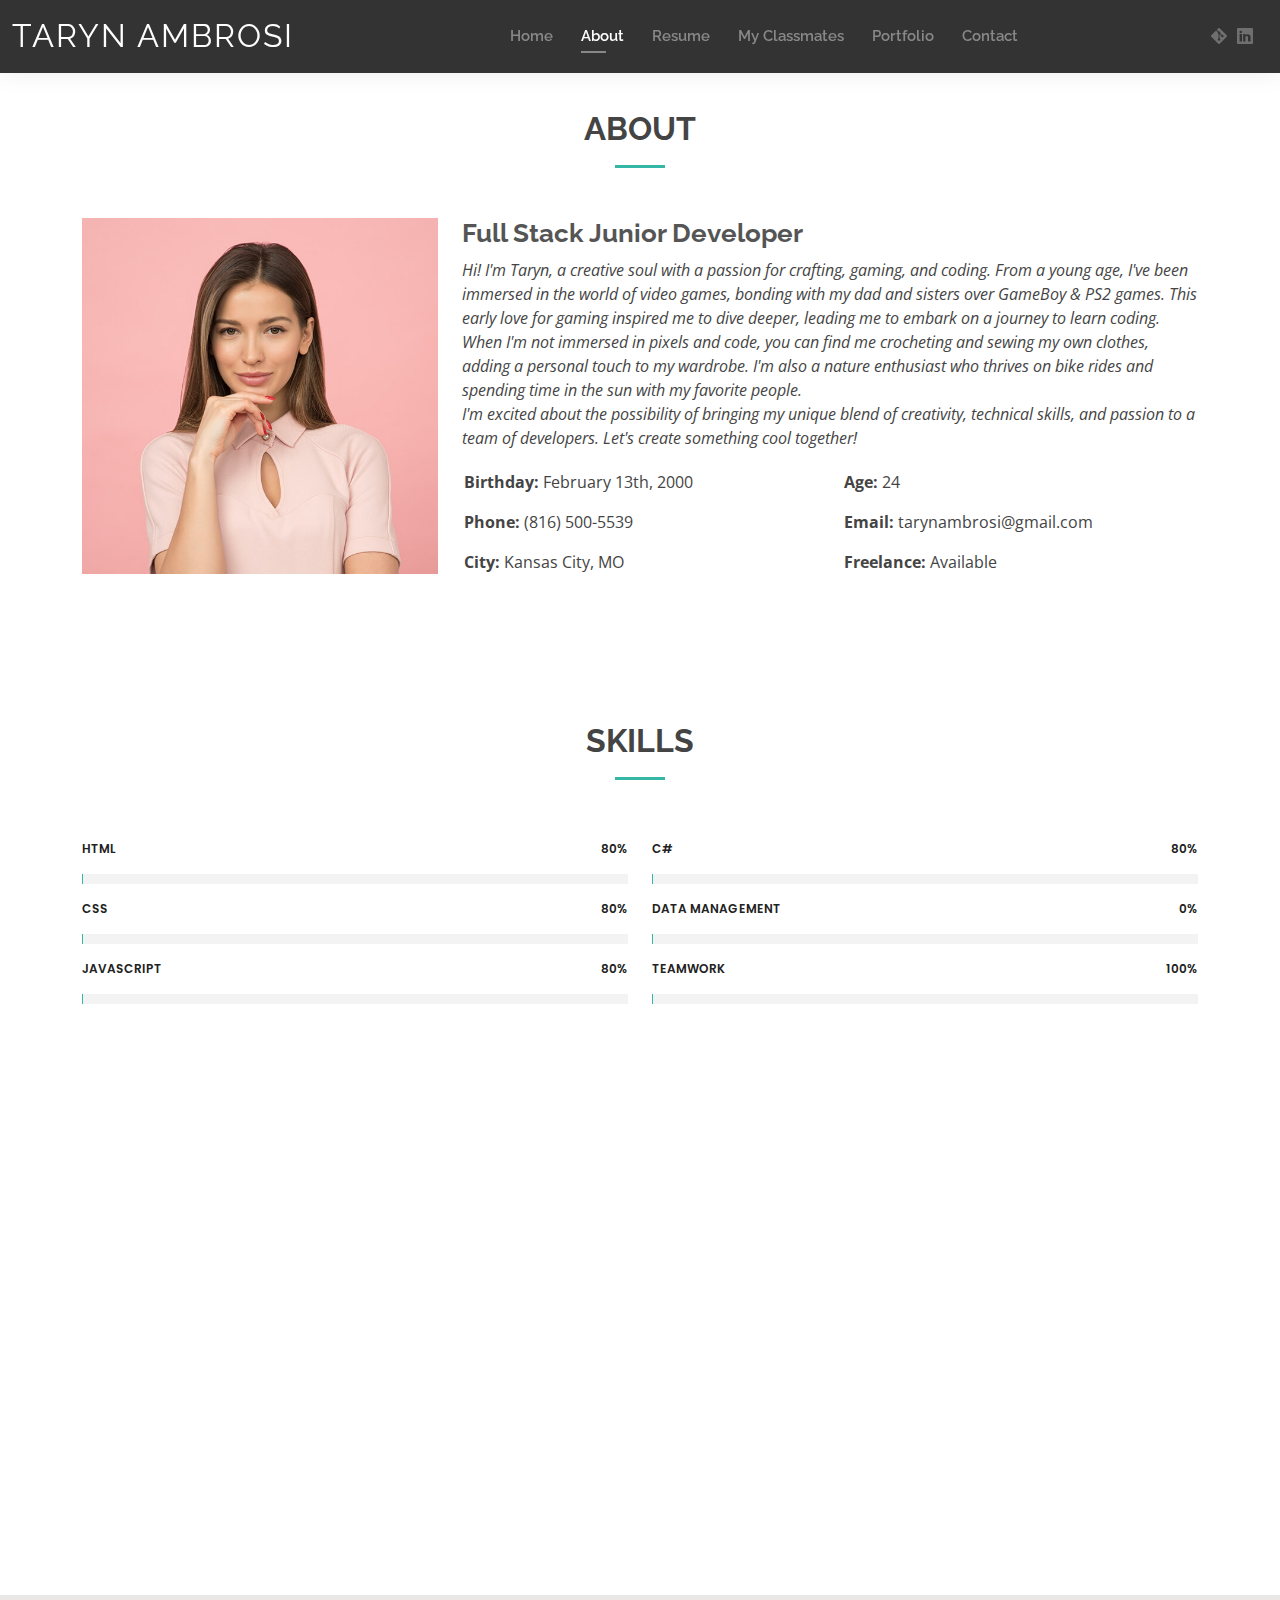
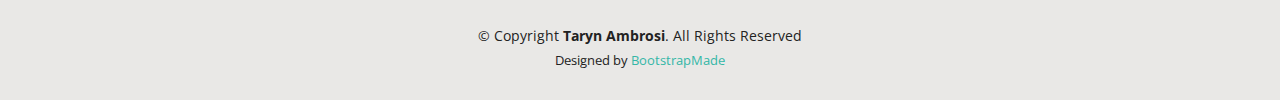
<file: about.html>
<!DOCTYPE html>
<html lang="en">

<head>
  <meta charset="utf-8">
  <meta content="width=device-width, initial-scale=1.0" name="viewport">

  <title>About - Taryn Ambrosi</title>
  <meta content="" name="description">
  <meta content="" name="keywords">

  <!-- Favicons -->
  <link href="assets/img/favicon.png" rel="icon">
  <link href="assets/img/apple-touch-icon.png" rel="apple-touch-icon">

  <!-- Google Fonts -->
  <link href="https://fonts.googleapis.com/css?family=Open+Sans:300,300i,400,400i,600,600i,700,700i|Raleway:300,300i,400,400i,500,500i,600,600i,700,700i|Poppins:300,300i,400,400i,500,500i,600,600i,700,700i" rel="stylesheet">

  <!-- Vendor CSS Files -->
  <link href="assets/vendor/aos/aos.css" rel="stylesheet">
  <link href="assets/vendor/bootstrap/css/bootstrap.min.css" rel="stylesheet">
  <link href="assets/vendor/bootstrap-icons/bootstrap-icons.css" rel="stylesheet">
  <link href="assets/vendor/boxicons/css/boxicons.min.css" rel="stylesheet">
  <link href="assets/vendor/glightbox/css/glightbox.min.css" rel="stylesheet">
  <link href="assets/vendor/swiper/swiper-bundle.min.css" rel="stylesheet">

  <!-- Template Main CSS File -->
  <link href="assets/css/style.css" rel="stylesheet">

  <!-- =======================================================
  * Template Name: Kelly
  * Updated: Jan 29 2024 with Bootstrap v5.3.2
  * Template URL: https://bootstrapmade.com/kelly-free-bootstrap-cv-resume-html-template/
  * Author: BootstrapMade.com
  * License: https://bootstrapmade.com/license/
  ======================================================== -->
</head>

<body>

  <!-- ======= Header ======= -->
  <header id="header" class="fixed-top">
    <div class="container-fluid d-flex justify-content-between align-items-center">

      <h1 class="logo me-auto me-lg-0"><a href="index.html">Taryn Ambrosi</a></h1>
      <!-- Uncomment below if you prefer to use an image logo -->
      <!-- <a href="index.html" class="logo"><img src="assets/img/logo.png" alt="" class="img-fluid"></a>-->

      <nav id="navbar" class="navbar order-last order-lg-0">
        <ul>
          <li><a href="index.html">Home</a></li>
          <li><a class="active" href="about.html">About</a></li>
          <li><a href="resume.html">Resume</a></li>
          <li><a href="services.html">My Classmates</a></li>
          <li><a href="portfolio.html">Portfolio</a></li>
          <li><a href="contact.html">Contact</a></li>
        </ul>
        <i class="bi bi-list mobile-nav-toggle"></i>
      </nav><!-- .navbar -->

      <div class="header-social-links">
        <a href="#" class="git"><i class="bi bi-git"></i></i></a>
        <a href="#" class="linkedin"><i class="bi bi-linkedin"></i></i></a>
      </div>

    </div>

  </header><!-- End Header -->

  <main id="main">

    <!-- ======= About Section ======= -->
    <section id="about" class="about">
      <div class="container" data-aos="fade-up">

        <div class="section-title">
          <h2>About</h2>
          <p></p>
        </div>

        <div class="row">
          <div class="col-lg-4">
            <img src="assets/img/about.jpg" class="img-fluid" alt="">
          </div>
          <div class="col-lg-8 pt-4 pt-lg-0 content">
            <h3>Full Stack Junior Developer</h3>
            <p class="fst-italic">
              Hi! I'm Taryn, a creative soul with a passion for crafting, gaming, and coding. From a young age, I've been immersed in the world of video games, bonding with my dad and sisters over GameBoy & PS2 games. This early love for gaming inspired me to dive deeper, leading me to embark on a journey to learn coding.<br>

              When I'm not immersed in pixels and code, you can find me crocheting and sewing my own clothes, adding a personal touch to my wardrobe. I'm also a nature enthusiast who thrives on bike rides and spending time in the sun with my favorite people.<br>
              
              I'm excited about the possibility of bringing my unique blend of creativity, technical skills, and passion to a team of developers. Let's create something cool together!
            </p>
            <div class="row">
              <div class="col-lg-6">
                <ul>
                  <li><i class="bi bi-rounded-right"></i> <strong>Birthday:</strong> February 13th, 2000</li>
                  <li><i class="bi bi-rounded-right"></i> <strong>Phone:</strong> (816) 500-5539</li>
                  <li><i class="bi bi-rounded-right"></i> <strong>City:</strong> Kansas City, MO</li>
                </ul>
              </div>
              <div class="col-lg-6">
                <ul>
                  <li><i class="bi bi-rounded-right"></i> <strong>Age:</strong> 24</li>
                  <li><i class="bi bi-rounded-right"></i> <strong>Email:</strong> tarynambrosi@gmail.com</li>
                  <li><i class="bi bi-rounded-right"></i> <strong>Freelance:</strong> Available</li>
                </ul>
              </div>
            </div>
            <p>
              
            </p>
          </div>
        </div>

      </div>
    </section><!-- End About Section -->

    <!-- ======= Skills Section ======= -->
    <section id="skills" class="skills">
      <div class="container" data-aos="fade-up">

        <div class="section-title">
          <h2>Skills</h2>
          <p></p>
        </div>

        <div class="row skills-content">

          <div class="col-lg-6">

            <div class="progress">
              <span class="skill">HTML <i class="val">80%</i></span>
              <div class="progress-bar-wrap">
                <div class="progress-bar" role="progressbar" aria-valuenow="80" aria-valuemin="0" aria-valuemax="100"></div>
              </div>
            </div>

            <div class="progress">
              <span class="skill">CSS <i class="val">80%</i></span>
              <div class="progress-bar-wrap">
                <div class="progress-bar" role="progressbar" aria-valuenow="80" aria-valuemin="0" aria-valuemax="100"></div>
              </div>
            </div>

            <div class="progress">
              <span class="skill">JavaScript <i class="val">80%</i></span>
              <div class="progress-bar-wrap">
                <div class="progress-bar" role="progressbar" aria-valuenow="80" aria-valuemin="0" aria-valuemax="100"></div>
              </div>
            </div>

          </div>

          <div class="col-lg-6">

            <div class="progress">
              <span class="skill">C#<i class="val">80%</i></span>
              <div class="progress-bar-wrap">
                <div class="progress-bar" role="progressbar" aria-valuenow="80" aria-valuemin="0" aria-valuemax="100"></div>
              </div>
            </div>

            <div class="progress">
              <span class="skill">Data Management<i class="val">0%</i></span>
              <div class="progress-bar-wrap">
                <div class="progress-bar" role="progressbar" aria-valuenow="0" aria-valuemin="0" aria-valuemax="100"></div>
              </div>
            </div>

            <div class="progress">
              <span class="skill">Teamwork<i class="val">100%</i></span>
              <div class="progress-bar-wrap">
                <div class="progress-bar" role="progressbar" aria-valuenow="100" aria-valuemin="0" aria-valuemax="100"></div>
              </div>
            </div>

          </div>

        </div>

      </div>
    </section><!-- End Skills Section -->

    <!-- ======= Facts Section ======= -->
    <section id="facts" class="facts">
      <div class="container" data-aos="fade-up">

        <div class="section-title">
          <h2>Facts</h2>
          <p>TBF</p>
        </div>
<!--
        <div class="row counters">

          <div class="col-lg-3 col-6 text-center">
            <span data-purecounter-start="0" data-purecounter-end="232" data-purecounter-duration="1" class="purecounter"></span>
            <p>Clients</p>
          </div>

          <div class="col-lg-3 col-6 text-center">
            <span data-purecounter-start="0" data-purecounter-end="521" data-purecounter-duration="1" class="purecounter"></span>
            <p>Projects</p>
          </div>

          <div class="col-lg-3 col-6 text-center">
            <span data-purecounter-start="0" data-purecounter-end="1463" data-purecounter-duration="1" class="purecounter"></span>
            <p>Hours Of Support</p>
          </div>

          <div class="col-lg-3 col-6 text-center">
            <span data-purecounter-start="0" data-purecounter-end="15" data-purecounter-duration="1" class="purecounter"></span>
            <p>Hard Workers</p>
          </div> -->

        </div>

      </div>
    </section><!-- End Facts Section -->

 <!-- ======= Testimonials Section ======= -->
    <section id="testimonials" class="testimonials">
      <div class="container" data-aos="fade-up">

        <div class="section-title">
          <h2>Testimonials</h2>
          <p>To be fulfilled</p>
        </div>
<!--
        <div class="testimonials-slider swiper" data-aos="fade-up" data-aos-delay="100">
          <div class="swiper-wrapper">

            <div class="swiper-slide">
              <div class="testimonial-item">
                <img src="assets/img/testimonials/testimonials-1.jpg" class="testimonial-img" alt="">
                <h3>Saul Goodman</h3>
                <h4>Ceo &amp; Founder</h4>
                <p>
                  <i class="bx bxs-quote-alt-left quote-icon-left"></i>
                  
                  <i class="bx bxs-quote-alt-right quote-icon-right"></i>
                </p>
              </div>
            </div>End testimonial item

            <div class="swiper-slide">
              <div class="testimonial-item">
                <img src="assets/img/testimonials/testimonials-2.jpg" class="testimonial-img" alt="">
                <h3>Sara Wilsson</h3>
                <h4>Designer</h4>
                <p>
                  <i class="bx bxs-quote-alt-left quote-icon-left"></i>
                  Export tempor illum tamen malis malis eram quae irure esse labore quem cillum quid cillum eram malis quorum velit fore eram velit sunt aliqua noster fugiat irure amet legam anim culpa.
                  <i class="bx bxs-quote-alt-right quote-icon-right"></i>
                </p>
              </div>
            </div>End testimonial item

            <div class="swiper-slide">
              <div class="testimonial-item">
                <img src="assets/img/testimonials/testimonials-3.jpg" class="testimonial-img" alt="">
                <h3>Jena Karlis</h3>
                <h4>Store Owner</h4>
                <p>
                  <i class="bx bxs-quote-alt-left quote-icon-left"></i>
                  Enim nisi quem export duis labore cillum quae magna enim sint quorum nulla quem veniam duis minim tempor labore quem eram duis noster aute amet eram fore quis sint minim.
                  <i class="bx bxs-quote-alt-right quote-icon-right"></i>
                </p>
              </div>
            </div>End testimonial item 

            <div class="swiper-slide">
              <div class="testimonial-item">
                <img src="assets/img/testimonials/testimonials-4.jpg" class="testimonial-img" alt="">
                <h3>Matt Brandon</h3>
                <h4>Freelancer</h4>
                <p>
                  <i class="bx bxs-quote-alt-left quote-icon-left"></i>
                  Fugiat enim eram quae cillum dolore dolor amet nulla culpa multos export minim fugiat minim velit minim dolor enim duis veniam ipsum anim magna sunt elit fore quem dolore labore illum veniam.
                  <i class="bx bxs-quote-alt-right quote-icon-right"></i>
                </p>
              </div>
            </div>End testimonial item 

            <div class="swiper-slide">
              <div class="testimonial-item">
                <img src="assets/img/testimonials/testimonials-5.jpg" class="testimonial-img" alt="">
                <h3>John Larson</h3>
                <h4>Entrepreneur</h4>
                <p>
                  <i class="bx bxs-quote-alt-left quote-icon-left"></i>
                  Quis quorum aliqua sint quem legam fore sunt eram irure aliqua veniam tempor noster veniam enim culpa labore duis sunt culpa nulla illum cillum fugiat legam esse veniam culpa fore nisi cillum quid.
                  <i class="bx bxs-quote-alt-right quote-icon-right"></i>
                </p>
              </div>
            </div>End testimonial item -->

          </div>
          <div class="swiper-pagination"></div>
        </div>

      </div>
     </section>
     <!-- end testimonial section -->

  </main><!-- End #main -->

  <!-- ======= Footer ======= -->
  <footer id="footer">
    <div class="container">
      <div class="copyright">
        &copy; Copyright <strong><span>Taryn Ambrosi</span></strong>. All Rights Reserved
      </div>
      <div class="credits">
        <!-- All the links in the footer should remain intact. -->
        <!-- You can delete the links only if you purchased the pro version. -->
        <!-- Licensing information: https://bootstrapmade.com/license/ -->
        <!-- Purchase the pro version with working PHP/AJAX contact form: https://bootstrapmade.com/kelly-free-bootstrap-cv-resume-html-template/ -->
        Designed by <a href="https://bootstrapmade.com/">BootstrapMade</a>
      </div>
    </div>
  </footer><!-- End  Footer -->

  <div id="preloader"></div>
  <a href="#" class="back-to-top d-flex align-items-center justify-content-center"><i class="bi bi-arrow-up-short"></i></a>

  <!-- Vendor JS Files -->
  <script src="assets/vendor/purecounter/purecounter_vanilla.js"></script>
  <script src="assets/vendor/aos/aos.js"></script>
  <script src="assets/vendor/bootstrap/js/bootstrap.bundle.min.js"></script>
  <script src="assets/vendor/glightbox/js/glightbox.min.js"></script>
  <script src="assets/vendor/isotope-layout/isotope.pkgd.min.js"></script>
  <script src="assets/vendor/swiper/swiper-bundle.min.js"></script>
  <script src="assets/vendor/waypoints/noframework.waypoints.js"></script>
  <script src="assets/vendor/php-email-form/validate.js"></script>

  <!-- Template Main JS File -->
  <script src="assets/js/main.js"></script>

</body>

</html>
</file>
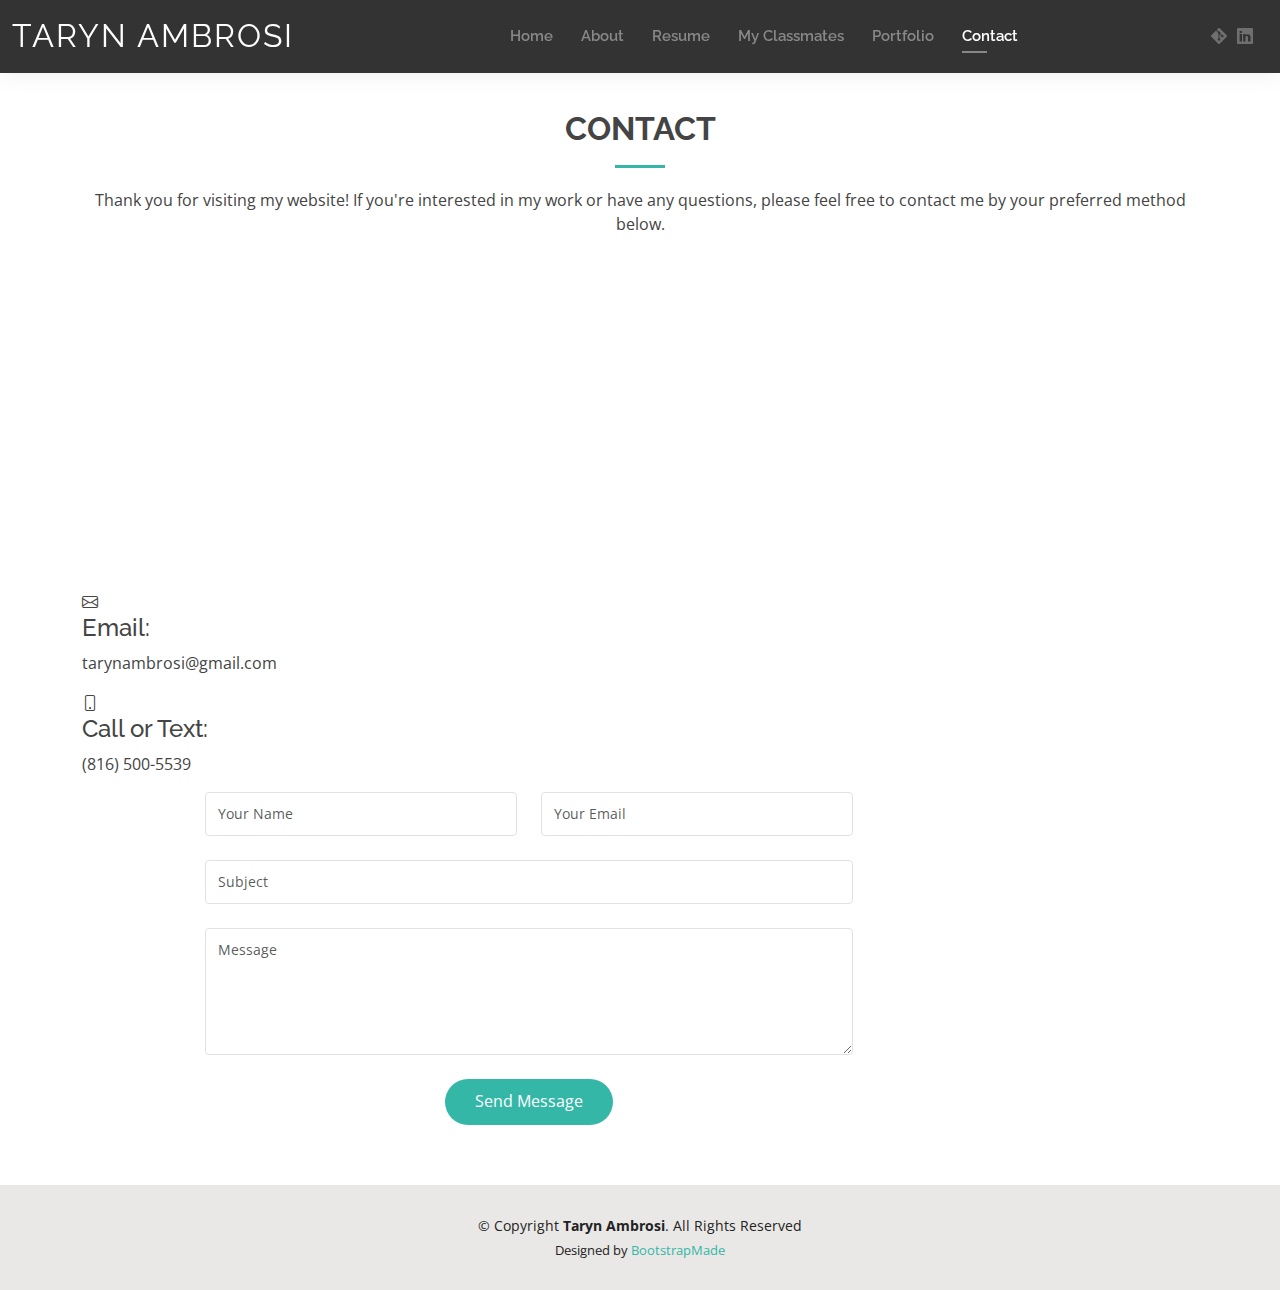
<file: contact.html>
<!DOCTYPE html>
<html lang="en">

<head>
  <meta charset="utf-8">
  <meta content="width=device-width, initial-scale=1.0" name="viewport">

  <title>Contact - Kelly Bootstrap Template</title>
  <meta content="" name="description">
  <meta content="" name="keywords">

  <!-- Favicons -->
  <link href="assets/img/favicon.png" rel="icon">
  <link href="assets/img/apple-touch-icon.png" rel="apple-touch-icon">

  <!-- Google Fonts -->
  <link href="https://fonts.googleapis.com/css?family=Open+Sans:300,300i,400,400i,600,600i,700,700i|Raleway:300,300i,400,400i,500,500i,600,600i,700,700i|Poppins:300,300i,400,400i,500,500i,600,600i,700,700i" rel="stylesheet">

  <!-- Vendor CSS Files -->
  <link href="assets/vendor/aos/aos.css" rel="stylesheet">
  <link href="assets/vendor/bootstrap/css/bootstrap.min.css" rel="stylesheet">
  <link href="assets/vendor/bootstrap-icons/bootstrap-icons.css" rel="stylesheet">
  <link href="assets/vendor/boxicons/css/boxicons.min.css" rel="stylesheet">
  <link href="assets/vendor/glightbox/css/glightbox.min.css" rel="stylesheet">
  <link href="assets/vendor/swiper/swiper-bundle.min.css" rel="stylesheet">

  <!-- Template Main CSS File -->
  <link href="assets/css/style.css" rel="stylesheet">

  <!-- =======================================================
  * Template Name: Kelly
  * Updated: Jan 29 2024 with Bootstrap v5.3.2
  * Template URL: https://bootstrapmade.com/kelly-free-bootstrap-cv-resume-html-template/
  * Author: BootstrapMade.com
  * License: https://bootstrapmade.com/license/
  ======================================================== -->
</head>

<body>

  <!-- ======= Header ======= -->
  <header id="header" class="fixed-top">
    <div class="container-fluid d-flex justify-content-between align-items-center">

      <h1 class="logo me-auto me-lg-0"><a href="index.html">Taryn Ambrosi</a></h1>
      <!-- Uncomment below if you prefer to use an image logo -->
      <!-- <a href="index.html" class="logo"><img src="assets/img/logo.png" alt="" class="img-fluid"></a>-->

      <nav id="navbar" class="navbar order-last order-lg-0">
        <ul>
          <li><a href="index.html">Home</a></li>
          <li><a href="about.html">About</a></li>
          <li><a href="resume.html">Resume</a></li>
          <li><a href="services.html">My Classmates</a></li>
          <li><a href="portfolio.html">Portfolio</a></li>
          <li><a class="active" href="contact.html">Contact</a></li>
        </ul>
        <i class="bi bi-list mobile-nav-toggle"></i>
      </nav><!-- .navbar -->

      <div class="header-social-links">
        <a href="#" class="git"><i class="bi bi-git"></i></i></a>
        <a href="#" class="linkedin"><i class="bi bi-linkedin"></i></i></a>
      </div>

    </div>

  </header><!-- End Header -->

  <main id="main">

    <!-- ======= Contact Section ======= -->
    <section id="contact" class="contact">
      <div class="container" data-aos="fade-up">

        <div class="section-title">
          <h2>Contact</h2>
          <p>Thank you for visiting my website! If you're interested in my work or have any questions, please feel free to contact me by your preferred method below.</p>
        </div>

        <div>
          <iframe style="border:0; width: 100%; height: 270px;" src="https://www.google.com/maps/embed?pb=!1m14!1m8!1m3!1d12097.433213460943!2d-74.0062269!3d40.7101282!3m2!1i1024!2i768!4f13.1!3m3!1m2!1s0x0%3A0xb89d1fe6bc499443!2sDowntown+Conference+Center!5e0!3m2!1smk!2sbg!4v1539943755621" frameborder="0" allowfullscreen></iframe>
        </div>

        <div class="row mt-5">

              <div class="email">
                <i class="bi bi-envelope"></i>
                <h4>Email:</h4>
                <p>tarynambrosi@gmail.com</p>
              </div>

              <div class="phone">
                <i class="bi bi-phone"></i>
                <h4>Call or Text:</h4>
                <p>(816) 500-5539</p>
              </div>

            </div>

          </div>

          <div class="col-lg-8 mt-5 mt-lg-0">

            <form action="forms/contact.php" method="post" role="form" class="php-email-form">
              <div class="row">
                <div class="col-md-6 form-group">
                  <input type="text" name="name" class="form-control" id="name" placeholder="Your Name" required>
                </div>
                <div class="col-md-6 form-group mt-3 mt-md-0">
                  <input type="email" class="form-control" name="email" id="email" placeholder="Your Email" required>
                </div>
              </div>
              <div class="form-group mt-3">
                <input type="text" class="form-control" name="subject" id="subject" placeholder="Subject" required>
              </div>
              <div class="form-group mt-3">
                <textarea class="form-control" name="message" rows="5" placeholder="Message" required></textarea>
              </div>
              <div class="my-3">
                <div class="loading">Loading</div>
                <div class="error-message"></div>
                <div class="sent-message">Your message has been sent. Thank you!</div>
              </div>
              <div class="text-center"><button type="submit">Send Message</button></div>
            </form>

          </div>

        </div>

      </div>
    </section><!-- End Contact Section -->

  </main><!-- End #main -->

  <!-- ======= Footer ======= -->
  <footer id="footer">
    <div class="container">
      <div class="copyright">
        &copy; Copyright <strong><span>Taryn Ambrosi</span></strong>. All Rights Reserved
      </div>
      <div class="credits">
        <!-- All the links in the footer should remain intact. -->
        <!-- You can delete the links only if you purchased the pro version. -->
        <!-- Licensing information: https://bootstrapmade.com/license/ -->
        <!-- Purchase the pro version with working PHP/AJAX contact form: https://bootstrapmade.com/kelly-free-bootstrap-cv-resume-html-template/ -->
        Designed by <a href="https://bootstrapmade.com/">BootstrapMade</a>
      </div>
    </div>
  </footer><!-- End  Footer -->

  <div id="preloader"></div>
  <a href="#" class="back-to-top d-flex align-items-center justify-content-center"><i class="bi bi-arrow-up-short"></i></a>

  <!-- Vendor JS Files -->
  <script src="assets/vendor/purecounter/purecounter_vanilla.js"></script>
  <script src="assets/vendor/aos/aos.js"></script>
  <script src="assets/vendor/bootstrap/js/bootstrap.bundle.min.js"></script>
  <script src="assets/vendor/glightbox/js/glightbox.min.js"></script>
  <script src="assets/vendor/isotope-layout/isotope.pkgd.min.js"></script>
  <script src="assets/vendor/swiper/swiper-bundle.min.js"></script>
  <script src="assets/vendor/waypoints/noframework.waypoints.js"></script>
  <script src="assets/vendor/php-email-form/validate.js"></script>

  <!-- Template Main JS File -->
  <script src="assets/js/main.js"></script>

</body>

</html>
</file>
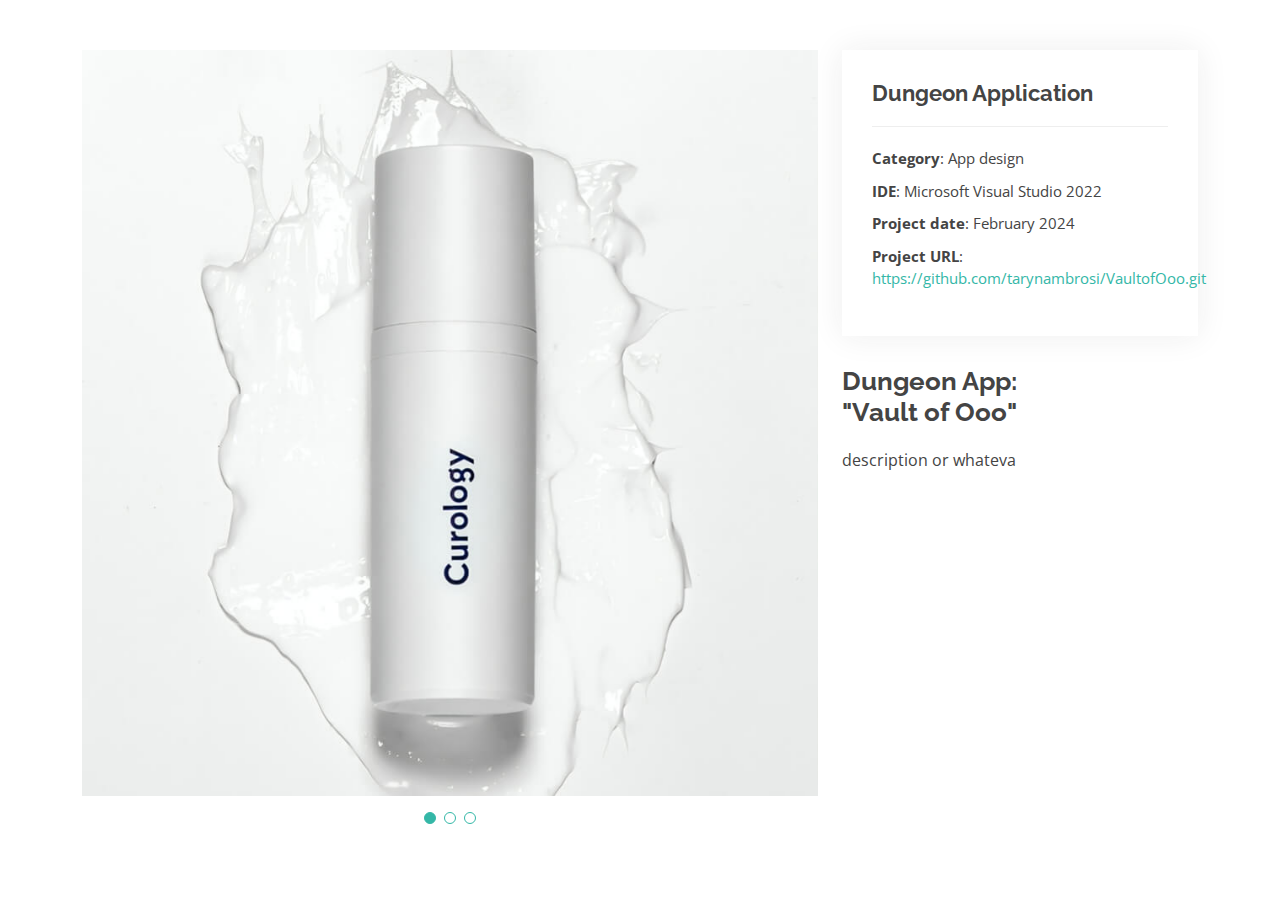
<file: portfolio-details.html>
<!DOCTYPE html>
<html lang="en">

<head>
  <meta charset="utf-8">
  <meta content="width=device-width, initial-scale=1.0" name="viewport">

  <title>Portfolio Details - Kelly Bootstrap Template</title>
  <meta content="" name="description">
  <meta content="" name="keywords">

  <!-- Favicons -->
  <link href="assets/img/favicon.png" rel="icon">
  <link href="assets/img/apple-touch-icon.png" rel="apple-touch-icon">

  <!-- Google Fonts -->
  <link href="https://fonts.googleapis.com/css?family=Open+Sans:300,300i,400,400i,600,600i,700,700i|Raleway:300,300i,400,400i,500,500i,600,600i,700,700i|Poppins:300,300i,400,400i,500,500i,600,600i,700,700i" rel="stylesheet">

  <!-- Vendor CSS Files -->
  <link href="assets/vendor/aos/aos.css" rel="stylesheet">
  <link href="assets/vendor/bootstrap/css/bootstrap.min.css" rel="stylesheet">
  <link href="assets/vendor/bootstrap-icons/bootstrap-icons.css" rel="stylesheet">
  <link href="assets/vendor/boxicons/css/boxicons.min.css" rel="stylesheet">
  <link href="assets/vendor/glightbox/css/glightbox.min.css" rel="stylesheet">
  <link href="assets/vendor/swiper/swiper-bundle.min.css" rel="stylesheet">

  <!-- Template Main CSS File -->
  <link href="assets/css/style.css" rel="stylesheet">

  <!-- =======================================================
  * Template Name: Kelly
  * Updated: Jan 29 2024 with Bootstrap v5.3.2
  * Template URL: https://bootstrapmade.com/kelly-free-bootstrap-cv-resume-html-template/
  * Author: BootstrapMade.com
  * License: https://bootstrapmade.com/license/
  ======================================================== -->
</head>

<body>

  <main id="main">

    <!-- ======= Portfolio Details Section ======= -->
    <section id="portfolio-details" class="portfolio-details">
      <div class="container">

        <div class="row gy-4">

          <div class="col-lg-8">
            <div class="portfolio-details-slider swiper">
              <div class="swiper-wrapper align-items-center">

                <div class="swiper-slide">
                  <img src="assets/img/portfolio/portfolio-1.jpg" alt="">
                </div>

                <div class="swiper-slide">
                  <img src="assets/img/portfolio/portfolio-2.jpg" alt="">
                </div>

                <div class="swiper-slide">
                  <img src="assets/img/portfolio/portfolio-3.jpg" alt="">
                </div>

              </div>
              <div class="swiper-pagination"></div>
            </div>
          </div>

          <div class="col-lg-4">
            <div class="portfolio-info">
              <h3>Dungeon Application</h3>
              <ul>
                <li><strong>Category</strong>: App design</li>
                <li><strong>IDE</strong>: Microsoft Visual Studio 2022</li>
                <li><strong>Project date</strong>: February 2024</li>
                <li><strong>Project URL</strong>: <a href="#">https://github.com/tarynambrosi/VaultofOoo.git</a></li>
              </ul>
            </div>
            <div class="portfolio-description">
              <h2>Dungeon App:<br> "Vault of Ooo"</h2>
              <p>
                description or whateva
              </p>
            </div>
          </div>

        </div>

      </div>
    </section><!-- End Portfolio Details Section -->

  </main><!-- End #main -->

  <div id="preloader"></div>
  <a href="#" class="back-to-top d-flex align-items-center justify-content-center"><i class="bi bi-arrow-up-short"></i></a>

  <!-- Vendor JS Files -->
  <script src="assets/vendor/purecounter/purecounter_vanilla.js"></script>
  <script src="assets/vendor/aos/aos.js"></script>
  <script src="assets/vendor/bootstrap/js/bootstrap.bundle.min.js"></script>
  <script src="assets/vendor/glightbox/js/glightbox.min.js"></script>
  <script src="assets/vendor/isotope-layout/isotope.pkgd.min.js"></script>
  <script src="assets/vendor/swiper/swiper-bundle.min.js"></script>
  <script src="assets/vendor/waypoints/noframework.waypoints.js"></script>
  <script src="assets/vendor/php-email-form/validate.js"></script>

  <!-- Template Main JS File -->
  <script src="assets/js/main.js"></script>

</body>

</html>
</file>
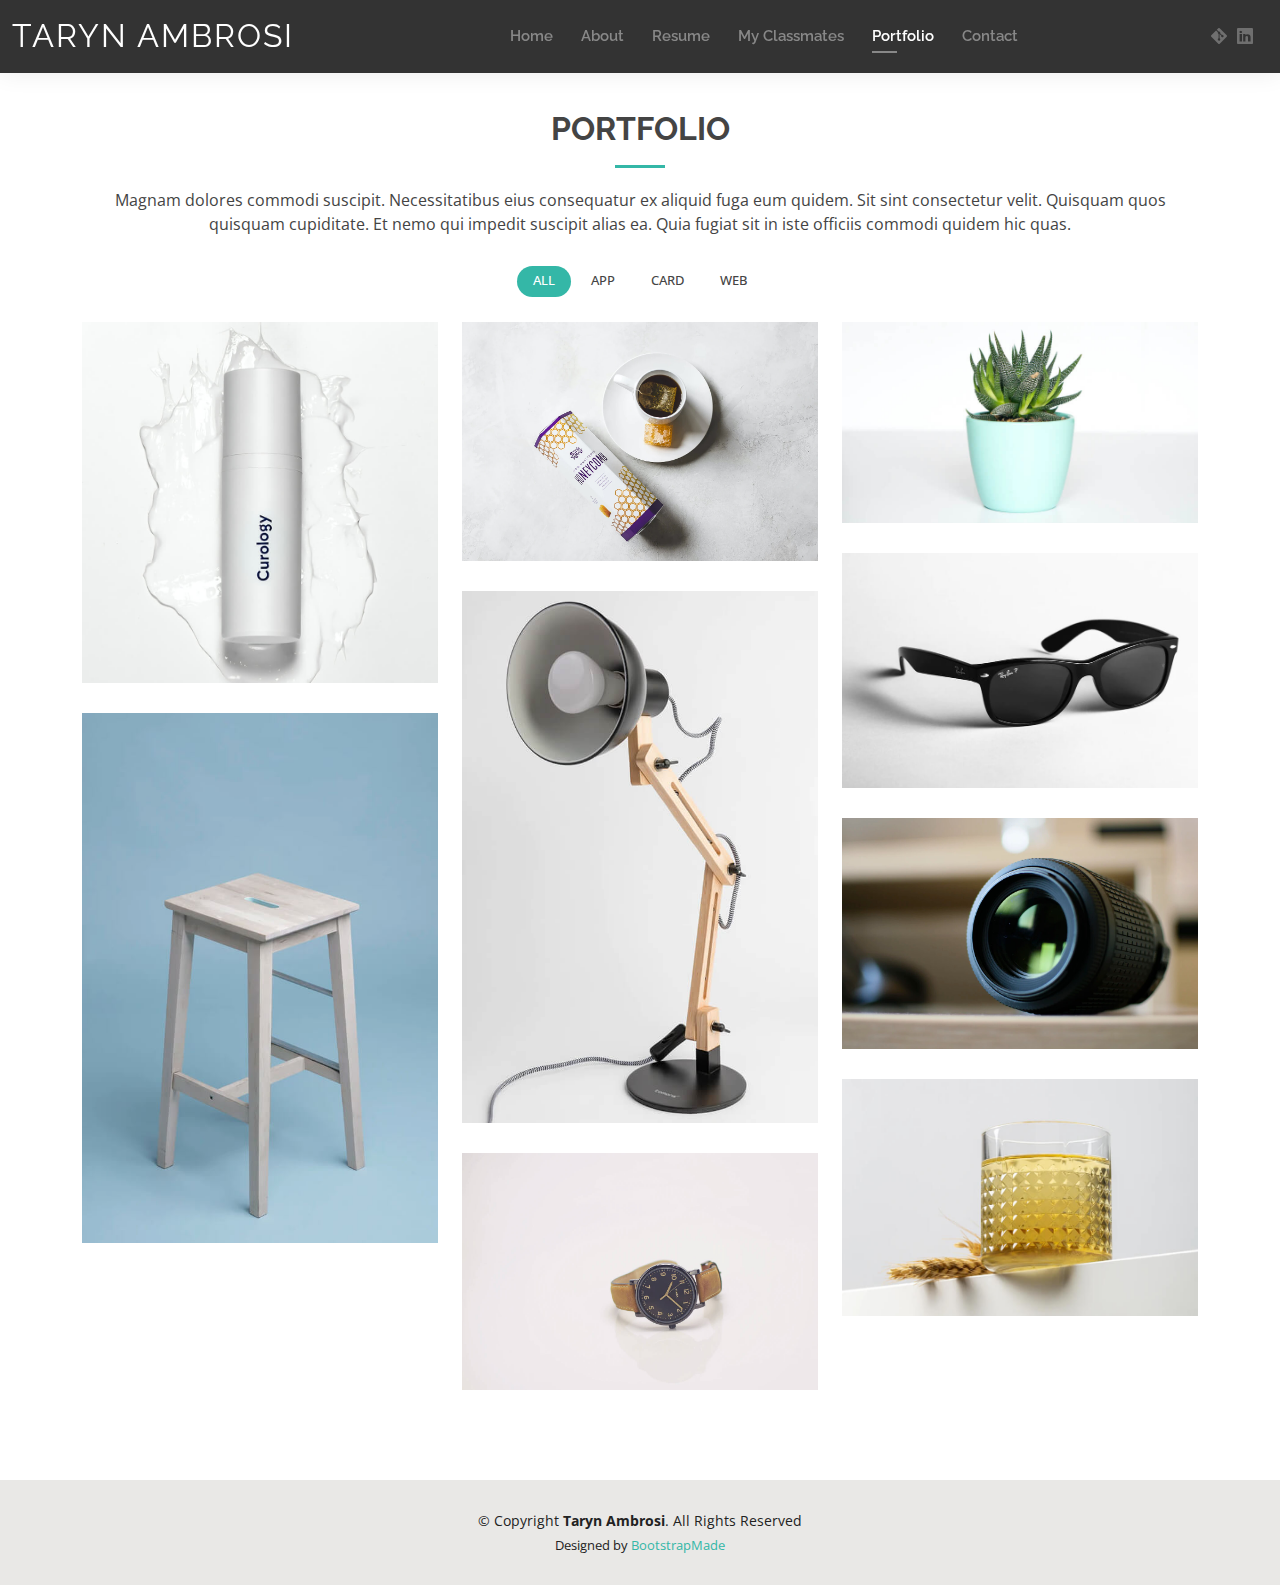
<file: portfolio.html>
<!DOCTYPE html>
<html lang="en">

<head>
  <meta charset="utf-8">
  <meta content="width=device-width, initial-scale=1.0" name="viewport">

  <title>Portfolio - Kelly Bootstrap Template</title>
  <meta content="" name="description">
  <meta content="" name="keywords">

  <!-- Favicons -->
  <link href="assets/img/favicon.png" rel="icon">
  <link href="assets/img/apple-touch-icon.png" rel="apple-touch-icon">

  <!-- Google Fonts -->
  <link href="https://fonts.googleapis.com/css?family=Open+Sans:300,300i,400,400i,600,600i,700,700i|Raleway:300,300i,400,400i,500,500i,600,600i,700,700i|Poppins:300,300i,400,400i,500,500i,600,600i,700,700i" rel="stylesheet">

  <!-- Vendor CSS Files -->
  <link href="assets/vendor/aos/aos.css" rel="stylesheet">
  <link href="assets/vendor/bootstrap/css/bootstrap.min.css" rel="stylesheet">
  <link href="assets/vendor/bootstrap-icons/bootstrap-icons.css" rel="stylesheet">
  <link href="assets/vendor/boxicons/css/boxicons.min.css" rel="stylesheet">
  <link href="assets/vendor/glightbox/css/glightbox.min.css" rel="stylesheet">
  <link href="assets/vendor/swiper/swiper-bundle.min.css" rel="stylesheet">

  <!-- Template Main CSS File -->
  <link href="assets/css/style.css" rel="stylesheet">

  <!-- =======================================================
  * Template Name: Kelly
  * Updated: Jan 29 2024 with Bootstrap v5.3.2
  * Template URL: https://bootstrapmade.com/kelly-free-bootstrap-cv-resume-html-template/
  * Author: BootstrapMade.com
  * License: https://bootstrapmade.com/license/
  ======================================================== -->
</head>

<body>

  <!-- ======= Header ======= -->
  <header id="header" class="fixed-top">
    <div class="container-fluid d-flex justify-content-between align-items-center">

      <h1 class="logo me-auto me-lg-0"><a href="index.html">Taryn Ambrosi</a></h1>
      <!-- Uncomment below if you prefer to use an image logo -->
      <!-- <a href="index.html" class="logo"><img src="assets/img/logo.png" alt="" class="img-fluid"></a>-->

      <nav id="navbar" class="navbar order-last order-lg-0">
        <ul>
          <li><a href="index.html">Home</a></li>
          <li><a href="about.html">About</a></li>
          <li><a href="resume.html">Resume</a></li>
          <li><a href="services.html">My Classmates</a></li>
          <li><a class="active" href="portfolio.html">Portfolio</a></li>
          <li><a href="contact.html">Contact</a></li>
        </ul>
        <i class="bi bi-list mobile-nav-toggle"></i>
      </nav><!-- .navbar -->

      <div class="header-social-links">
        <a href="#" class="git"><i class="bi bi-git"></i></i></a>
        <a href="#" class="linkedin"><i class="bi bi-linkedin"></i></i></a>
      </div>

    </div>

  </header><!-- End Header -->

  <main id="main">

    <!-- ======= Portfolio Section ======= -->
    <section id="portfolio" class="portfolio">
      <div class="container" data-aos="fade-up">

        <div class="section-title">
          <h2>Portfolio</h2>
          <p>Magnam dolores commodi suscipit. Necessitatibus eius consequatur ex aliquid fuga eum quidem. Sit sint consectetur velit. Quisquam quos quisquam cupiditate. Et nemo qui impedit suscipit alias ea. Quia fugiat sit in iste officiis commodi quidem hic quas.</p>
        </div>

        <div class="row" data-aos="fade-up" data-aos-delay="100">
          <div class="col-lg-12 d-flex justify-content-center">
            <ul id="portfolio-flters">
              <li data-filter="*" class="filter-active">All</li>
              <li data-filter=".filter-app">App</li>
              <li data-filter=".filter-card">Card</li>
              <li data-filter=".filter-web">Web</li>
            </ul>
          </div>
        </div>

        <div class="row portfolio-container" data-aos="fade-up" data-aos-delay="200">

          <div class="col-lg-4 col-md-6 portfolio-item filter-app">
            <div class="portfolio-wrap">
              <img src="assets/img/portfolio/portfolio-1.jpg" class="img-fluid" alt="">
              <div class="portfolio-info">
                <h4>App 1</h4>
                <p>App</p>
                <div class="portfolio-links">
                  <a href="assets/img/portfolio/portfolio-1.jpg" data-gallery="portfolioGallery" class="portfolio-lightbox" title="App 1"><i class="bx bx-plus"></i></a>
                  <a href="portfolio-details.html" class="portfolio-details-lightbox" data-glightbox="type: external" title="Portfolio Details"><i class="bx bx-link"></i></a>
                </div>
              </div>
            </div>
          </div>

          <div class="col-lg-4 col-md-6 portfolio-item filter-web">
            <div class="portfolio-wrap">
              <img src="assets/img/portfolio/portfolio-2.jpg" class="img-fluid" alt="">
              <div class="portfolio-info">
                <h4>Web 3</h4>
                <p>Web</p>
                <div class="portfolio-links">
                  <a href="assets/img/portfolio/portfolio-2.jpg" data-gallery="portfolioGallery" class="portfolio-lightbox" title="Web 3"><i class="bx bx-plus"></i></a>
                  <a href="portfolio-details.html" class="portfolio-details-lightbox" data-glightbox="type: external" title="Portfolio Details"><i class="bx bx-link"></i></a>
                </div>
              </div>
            </div>
          </div>

          <div class="col-lg-4 col-md-6 portfolio-item filter-app">
            <div class="portfolio-wrap">
              <img src="assets/img/portfolio/portfolio-3.jpg" class="img-fluid" alt="">
              <div class="portfolio-info">
                <h4>App 2</h4>
                <p>App</p>
                <div class="portfolio-links">
                  <a href="assets/img/portfolio/portfolio-3.jpg" data-gallery="portfolioGallery" class="portfolio-lightbox" title="App 2"><i class="bx bx-plus"></i></a>
                  <a href="portfolio-details.html" class="portfolio-details-lightbox" data-glightbox="type: external" title="Portfolio Details"><i class="bx bx-link"></i></a>
                </div>
              </div>
            </div>
          </div>

          <div class="col-lg-4 col-md-6 portfolio-item filter-card">
            <div class="portfolio-wrap">
              <img src="assets/img/portfolio/portfolio-4.jpg" class="img-fluid" alt="">
              <div class="portfolio-info">
                <h4>Card 2</h4>
                <p>Card</p>
                <div class="portfolio-links">
                  <a href="assets/img/portfolio/portfolio-4.jpg" data-gallery="portfolioGallery" class="portfolio-lightbox" title="Card 2"><i class="bx bx-plus"></i></a>
                  <a href="portfolio-details.html" class="portfolio-details-lightbox" data-glightbox="type: external" title="Portfolio Details"><i class="bx bx-link"></i></a>
                </div>
              </div>
            </div>
          </div>

          <div class="col-lg-4 col-md-6 portfolio-item filter-web">
            <div class="portfolio-wrap">
              <img src="assets/img/portfolio/portfolio-5.jpg" class="img-fluid" alt="">
              <div class="portfolio-info">
                <h4>Web 2</h4>
                <p>Web</p>
                <div class="portfolio-links">
                  <a href="assets/img/portfolio/portfolio-5.jpg" data-gallery="portfolioGallery" class="portfolio-lightbox" title="Web 2"><i class="bx bx-plus"></i></a>
                  <a href="portfolio-details.html" class="portfolio-details-lightbox" data-glightbox="type: external" title="Portfolio Details"><i class="bx bx-link"></i></a>
                </div>
              </div>
            </div>
          </div>

          <div class="col-lg-4 col-md-6 portfolio-item filter-app">
            <div class="portfolio-wrap">
              <img src="assets/img/portfolio/portfolio-6.jpg" class="img-fluid" alt="">
              <div class="portfolio-info">
                <h4>App 3</h4>
                <p>App</p>
                <div class="portfolio-links">
                  <a href="assets/img/portfolio/portfolio-6.jpg" data-gallery="portfolioGallery" class="portfolio-lightbox" title="App 3"><i class="bx bx-plus"></i></a>
                  <a href="portfolio-details.html" class="portfolio-details-lightbox" data-glightbox="type: external" title="Portfolio Details"><i class="bx bx-link"></i></a>
                </div>
              </div>
            </div>
          </div>

          <div class="col-lg-4 col-md-6 portfolio-item filter-card">
            <div class="portfolio-wrap">
              <img src="assets/img/portfolio/portfolio-7.jpg" class="img-fluid" alt="">
              <div class="portfolio-info">
                <h4>Card 1</h4>
                <p>Card</p>
                <div class="portfolio-links">
                  <a href="assets/img/portfolio/portfolio-7.jpg" data-gallery="portfolioGallery" class="portfolio-lightbox" title="Card 1"><i class="bx bx-plus"></i></a>
                  <a href="portfolio-details.html" class="portfolio-details-lightbox" data-glightbox="type: external" title="Portfolio Details"><i class="bx bx-link"></i></a>
                </div>
              </div>
            </div>
          </div>

          <div class="col-lg-4 col-md-6 portfolio-item filter-card">
            <div class="portfolio-wrap">
              <img src="assets/img/portfolio/portfolio-8.jpg" class="img-fluid" alt="">
              <div class="portfolio-info">
                <h4>Card 3</h4>
                <p>Card</p>
                <div class="portfolio-links">
                  <a href="assets/img/portfolio/portfolio-8.jpg" data-gallery="portfolioGallery" class="portfolio-lightbox" title="Card 3"><i class="bx bx-plus"></i></a>
                  <a href="portfolio-details.html" class="portfolio-details-lightbox" data-glightbox="type: external" title="Portfolio Details"><i class="bx bx-link"></i></a>
                </div>
              </div>
            </div>
          </div>

          <div class="col-lg-4 col-md-6 portfolio-item filter-web">
            <div class="portfolio-wrap">
              <img src="assets/img/portfolio/portfolio-9.jpg" class="img-fluid" alt="">
              <div class="portfolio-info">
                <h4>Web 3</h4>
                <p>Web</p>
                <div class="portfolio-links">
                  <a href="assets/img/portfolio/portfolio-9.jpg" data-gallery="portfolioGallery" class="portfolio-lightbox" title="Web 3"><i class="bx bx-plus"></i></a>
                  <a href="portfolio-details.html" class="portfolio-details-lightbox" data-glightbox="type: external" title="Portfolio Details"><i class="bx bx-link"></i></a>
                </div>
              </div>
            </div>
          </div>

        </div>

      </div>
    </section><!-- End Portfolio Section -->

  </main><!-- End #main -->

  <!-- ======= Footer ======= -->
  <footer id="footer">
    <div class="container">
      <div class="copyright">
        &copy; Copyright <strong><span>Taryn Ambrosi</span></strong>. All Rights Reserved
      </div>
      <div class="credits">
        <!-- All the links in the footer should remain intact. -->
        <!-- You can delete the links only if you purchased the pro version. -->
        <!-- Licensing information: https://bootstrapmade.com/license/ -->
        <!-- Purchase the pro version with working PHP/AJAX contact form: https://bootstrapmade.com/kelly-free-bootstrap-cv-resume-html-template/ -->
        Designed by <a href="https://bootstrapmade.com/">BootstrapMade</a>
      </div>
    </div>
  </footer><!-- End  Footer -->

  <div id="preloader"></div>
  <a href="#" class="back-to-top d-flex align-items-center justify-content-center"><i class="bi bi-arrow-up-short"></i></a>

  <!-- Vendor JS Files -->
  <script src="assets/vendor/purecounter/purecounter_vanilla.js"></script>
  <script src="assets/vendor/aos/aos.js"></script>
  <script src="assets/vendor/bootstrap/js/bootstrap.bundle.min.js"></script>
  <script src="assets/vendor/glightbox/js/glightbox.min.js"></script>
  <script src="assets/vendor/isotope-layout/isotope.pkgd.min.js"></script>
  <script src="assets/vendor/swiper/swiper-bundle.min.js"></script>
  <script src="assets/vendor/waypoints/noframework.waypoints.js"></script>
  <script src="assets/vendor/php-email-form/validate.js"></script>

  <!-- Template Main JS File -->
  <script src="assets/js/main.js"></script>

</body>

</html>
</file>
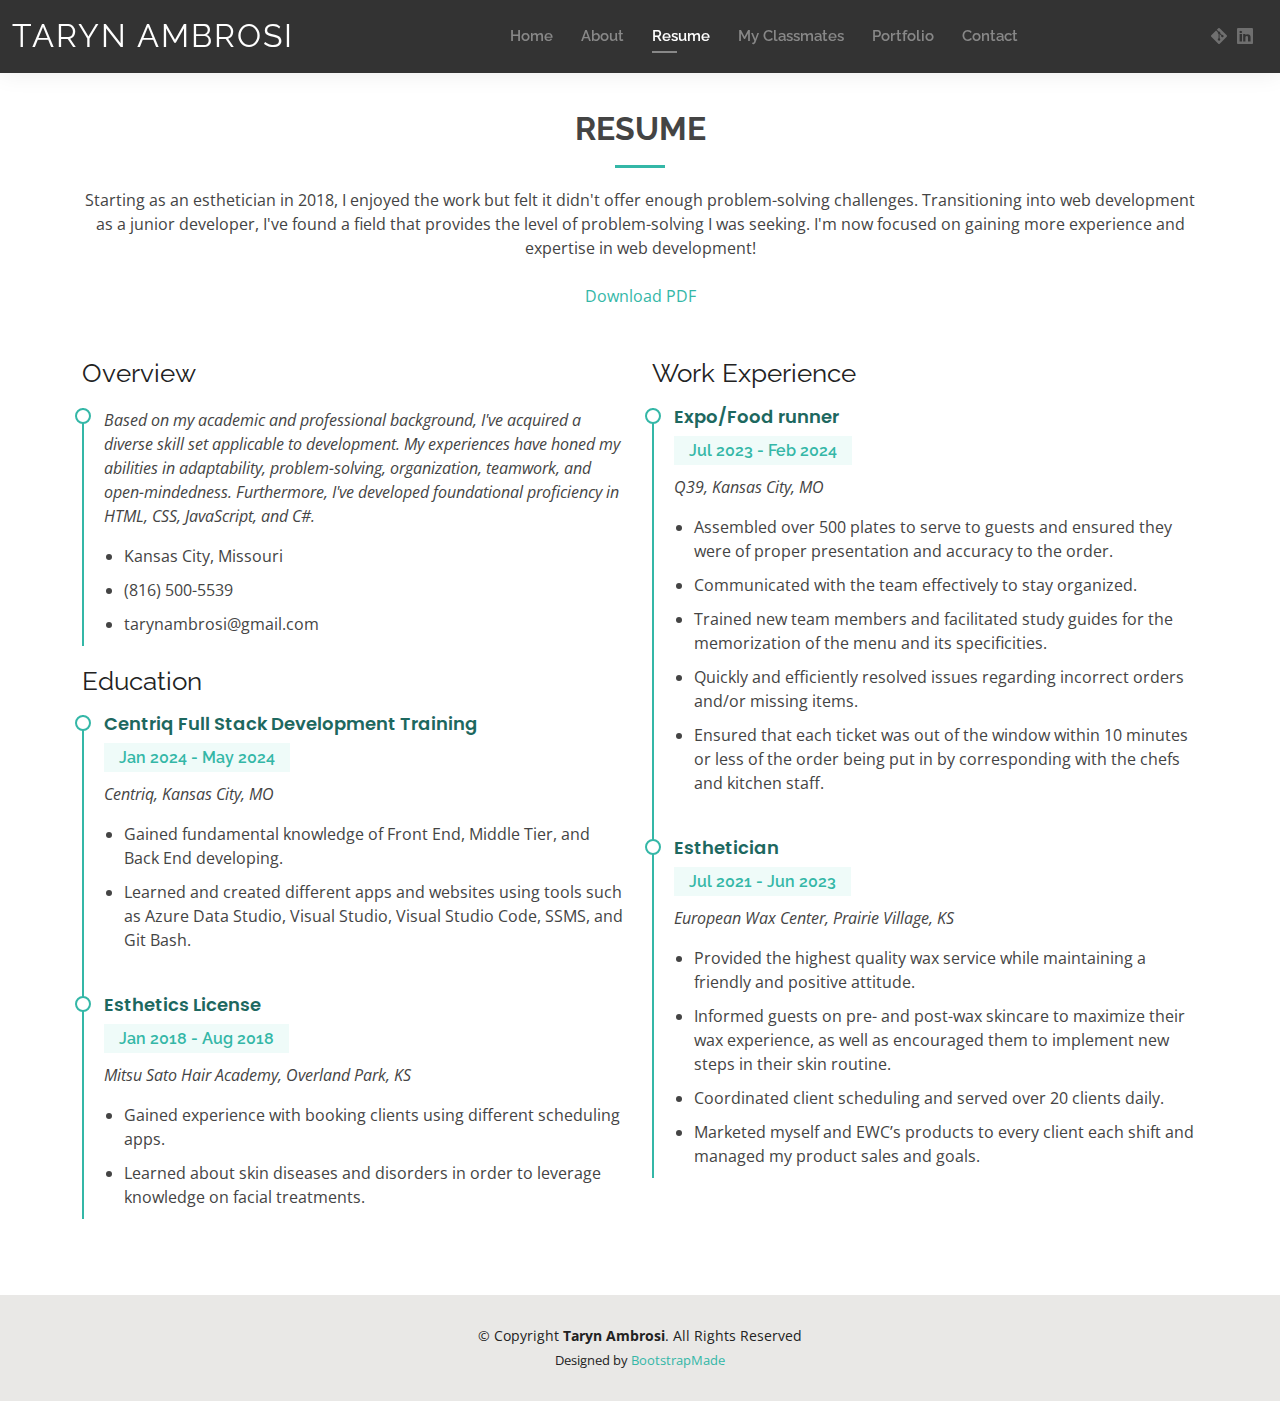
<file: resume.html>
<!DOCTYPE html>
<html lang="en">

<head>
  <meta charset="utf-8">
  <meta content="width=device-width, initial-scale=1.0" name="viewport">

  <title>Resume - Kelly Bootstrap Template</title>
  <meta content="" name="description">
  <meta content="" name="keywords">

  <!-- Favicons -->
  <link href="assets/img/favicon.png" rel="icon">
  <link href="assets/img/apple-touch-icon.png" rel="apple-touch-icon">

  <!-- Google Fonts -->
  <link href="https://fonts.googleapis.com/css?family=Open+Sans:300,300i,400,400i,600,600i,700,700i|Raleway:300,300i,400,400i,500,500i,600,600i,700,700i|Poppins:300,300i,400,400i,500,500i,600,600i,700,700i" rel="stylesheet">

  <!-- Vendor CSS Files -->
  <link href="assets/vendor/aos/aos.css" rel="stylesheet">
  <link href="assets/vendor/bootstrap/css/bootstrap.min.css" rel="stylesheet">
  <link href="assets/vendor/bootstrap-icons/bootstrap-icons.css" rel="stylesheet">
  <link href="assets/vendor/boxicons/css/boxicons.min.css" rel="stylesheet">
  <link href="assets/vendor/glightbox/css/glightbox.min.css" rel="stylesheet">
  <link href="assets/vendor/swiper/swiper-bundle.min.css" rel="stylesheet">

  <!-- Template Main CSS File -->
  <link href="assets/css/style.css" rel="stylesheet">

  <!-- =======================================================
  * Template Name: Kelly
  * Updated: Jan 29 2024 with Bootstrap v5.3.2
  * Template URL: https://bootstrapmade.com/kelly-free-bootstrap-cv-resume-html-template/
  * Author: BootstrapMade.com
  * License: https://bootstrapmade.com/license/
  ======================================================== -->
</head>

<body>

  <!-- ======= Header ======= -->
  <header id="header" class="fixed-top">
    <div class="container-fluid d-flex justify-content-between align-items-center">

      <h1 class="logo me-auto me-lg-0"><a href="index.html">Taryn Ambrosi</a></h1>
      <!-- Uncomment below if you prefer to use an image logo -->
      <!-- <a href="index.html" class="logo"><img src="assets/img/logo.png" alt="" class="img-fluid"></a>-->

      <nav id="navbar" class="navbar order-last order-lg-0">
        <ul>
          <li><a href="index.html">Home</a></li>
          <li><a href="about.html">About</a></li>
          <li><a class="active" href="resume.html">Resume</a></li>
          <li><a href="services.html">My Classmates</a></li>
          <li><a href="portfolio.html">Portfolio</a></li>
          <li><a href="contact.html">Contact</a></li>
        </ul>
        <i class="bi bi-list mobile-nav-toggle"></i>
      </nav><!-- .navbar -->

      <div class="header-social-links">
        <a href="#" class="git"><i class="bi bi-git"></i></i></a>
        <a href="#" class="linkedin"><i class="bi bi-linkedin"></i></i></a>
      </div>

    </div>

  </header><!-- End Header -->

  <main id="main">

    <!-- ======= Resume Section ======= -->
    <section id="resume" class="resume">
      <div class="container" data-aos="fade-up">

        <div class="section-title">
          <h2>Resume</h2>
          <p>Starting as an esthetician in 2018, I enjoyed the work but felt it didn't offer enough problem-solving challenges. Transitioning into web development as a junior developer, I've found a field that provides the level of problem-solving I was seeking. I'm now focused on gaining more experience and expertise in web development!</p><br>
          <link rel="stylesheet" href="TarynResume.pdf">
          <a href="TarynResume.pdf" download="TarynResume.pdf" class="download-button">Download PDF</a>
        </div>

        <div class="row">
          <div class="col-lg-6">
            <h3 class="resume-title">Overview</h3>
            <div class="resume-item pb-0">
              <h4></h4>
              <p><em>Based on my academic and professional background, I've acquired a diverse skill set applicable to development. My experiences have honed my abilities in adaptability, problem-solving, organization, teamwork, and open-mindedness. Furthermore, I've developed foundational proficiency in HTML, CSS, JavaScript, and C#.</em></p>
              <p>
              <ul>
                <li>Kansas City, Missouri</li>
                <li>(816) 500-5539</li>
                <li>tarynambrosi@gmail.com</li>
              </ul>
              </p>
            </div>

            <h3 class="resume-title">Education</h3>
            <div class="resume-item">
              <h4>Centriq Full Stack Development Training</h4>
              <h5>Jan 2024 - May 2024</h5>
              <p><em>Centriq, Kansas City, MO</em></p>
              <p>
                <ul>
                  <li>Gained fundamental knowledge of Front End, Middle Tier, and Back End developing.</li>
                  <li>Learned and created different apps and websites using tools such as Azure Data Studio, Visual Studio, Visual Studio Code, SSMS, and Git Bash.</li>
                </ul>
              </p>
            </div>
            <div class="resume-item">
              <h4>Esthetics License</h4>
              <h5>Jan 2018 - Aug 2018</h5>
              <p><em>Mitsu Sato Hair Academy, Overland Park, KS</em></p>
              <p>
                <ul>
                  <li>Gained experience with booking clients using different scheduling apps.</li>
                  <li>Learned about skin diseases and disorders in order to leverage knowledge on facial treatments.</li>
                </ul>
              </p>
            </div>
          </div>
          <div class="col-lg-6">
            <h3 class="resume-title">Work Experience</h3>
            <div class="resume-item">
              <h4>Expo/Food runner</h4>
              <h5>Jul 2023 - Feb 2024</h5>
              <p><em>Q39, Kansas City, MO</em></p>
              <p>
              <ul>
                <li>Assembled over 500 plates to serve to guests and ensured they were of proper presentation and accuracy to the order.</li>
                <li>Communicated with the team effectively to stay organized.</li>
                <li>Trained new team members and facilitated study guides for the memorization of the menu and its specificities.</li>
                <li>Quickly and efficiently resolved issues regarding incorrect orders and/or missing items.</li>
                <li>Ensured that each ticket was out of the window within 10 minutes or less of the order being put in by corresponding with the chefs and kitchen staff.</li>
              </ul>
              </p>
            </div>
            <div class="resume-item">
              <h4>Esthetician</h4>
              <h5>Jul 2021 - Jun 2023</h5>
              <p><em>European Wax Center, Prairie Village, KS</em></p>
              <p>
              <ul>
                <li>Provided the highest quality wax service while maintaining a friendly and positive attitude.</li>
                <li>Informed guests on pre- and post-wax skincare to maximize their wax experience, as well as encouraged them to implement new steps in their skin routine.</li>
                <li>Coordinated client scheduling and served over 20 clients daily.</li>
                <li>Marketed myself and EWC’s products to every client each shift and managed my product sales and goals.</li>
              </ul>
              </p>
            </div>
          </div>
        </div>

      </div>
    </section><!-- End Resume Section -->

  </main><!-- End #main -->

  <!-- ======= Footer ======= -->
  <footer id="footer">
    <div class="container">
      <div class="copyright">
        &copy; Copyright <strong><span>Taryn Ambrosi</span></strong>. All Rights Reserved
      </div>
      <div class="credits">
        <!-- All the links in the footer should remain intact. -->
        <!-- You can delete the links only if you purchased the pro version. -->
        <!-- Licensing information: https://bootstrapmade.com/license/ -->
        <!-- Purchase the pro version with working PHP/AJAX contact form: https://bootstrapmade.com/kelly-free-bootstrap-cv-resume-html-template/ -->
        Designed by <a href="https://bootstrapmade.com/">BootstrapMade</a>
      </div>
    </div>
  </footer><!-- End  Footer -->

  <div id="preloader"></div>
  <a href="#" class="back-to-top d-flex align-items-center justify-content-center"><i class="bi bi-arrow-up-short"></i></a>

  <!-- Vendor JS Files -->
  <script src="assets/vendor/purecounter/purecounter_vanilla.js"></script>
  <script src="assets/vendor/aos/aos.js"></script>
  <script src="assets/vendor/bootstrap/js/bootstrap.bundle.min.js"></script>
  <script src="assets/vendor/glightbox/js/glightbox.min.js"></script>
  <script src="assets/vendor/isotope-layout/isotope.pkgd.min.js"></script>
  <script src="assets/vendor/swiper/swiper-bundle.min.js"></script>
  <script src="assets/vendor/waypoints/noframework.waypoints.js"></script>
  <script src="assets/vendor/php-email-form/validate.js"></script>

  <!-- Template Main JS File -->
  <script src="assets/js/main.js"></script>

</body>

</html>
</file>
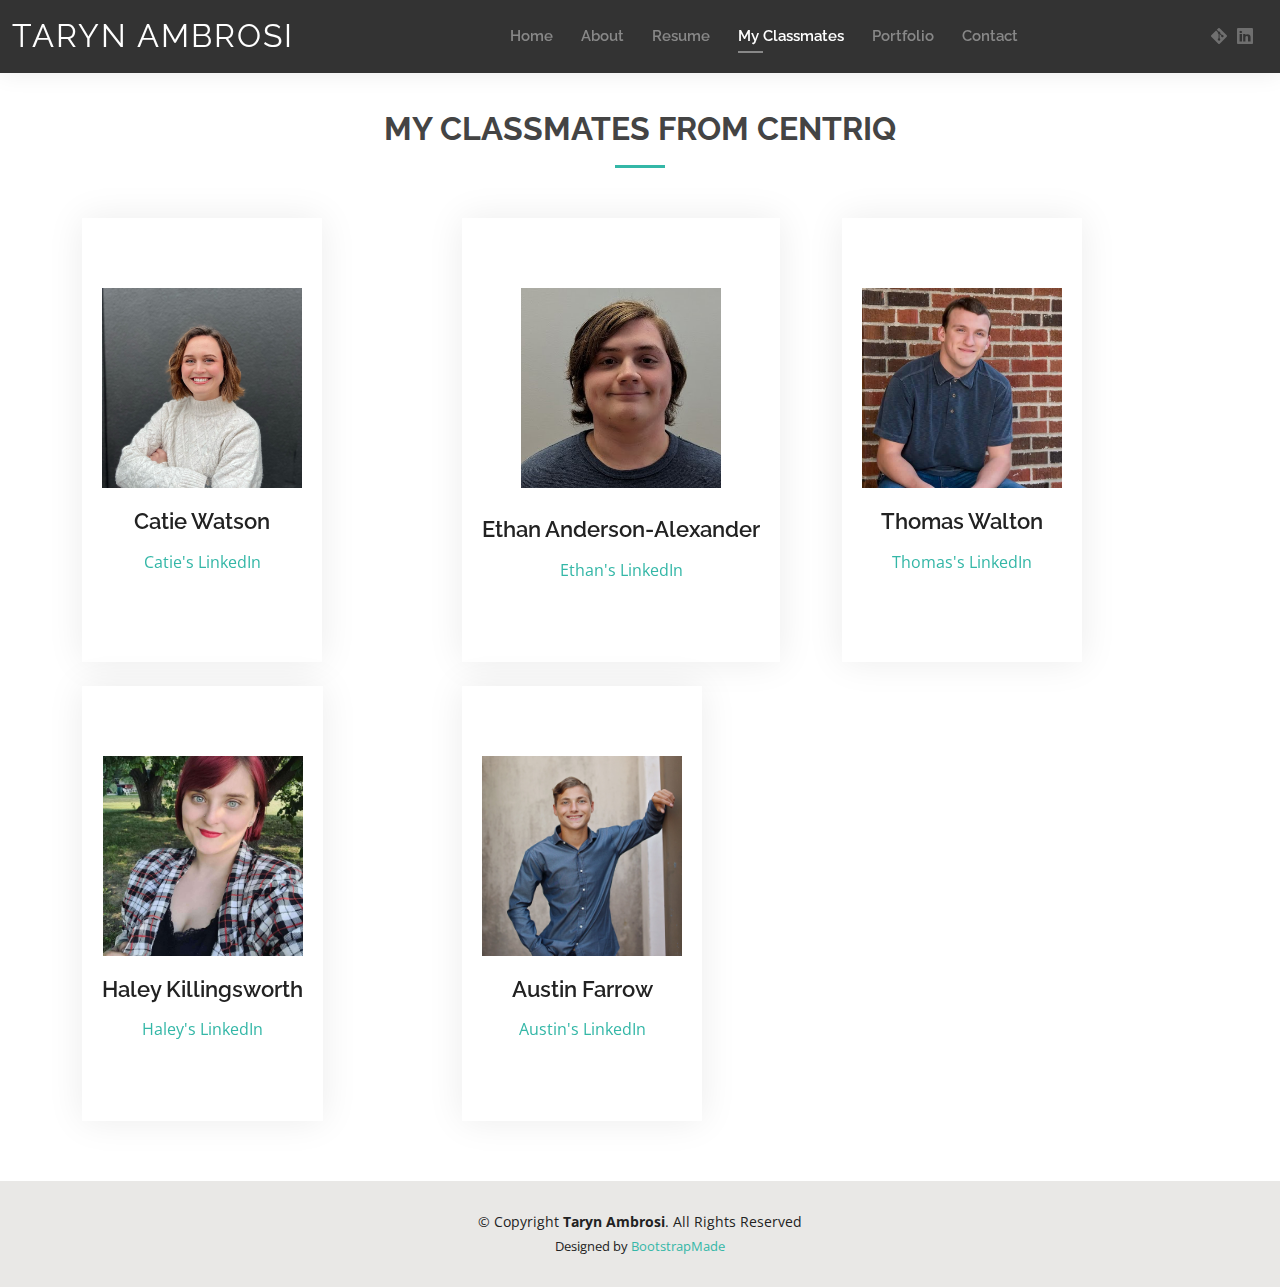
<file: services.html>
<!DOCTYPE html>
<html lang="en">

<head>
  <meta charset="utf-8">
  <meta content="width=device-width, initial-scale=1.0" name="viewport">

  <title>My Colleagues</title>
  <meta content="" name="description">
  <meta content="" name="keywords">

  <!-- Favicons -->
  <link href="assets/img/favicon.png" rel="icon">
  <link href="assets/img/apple-touch-icon.png" rel="apple-touch-icon">

  <!-- Google Fonts -->
  <link href="https://fonts.googleapis.com/css?family=Open+Sans:300,300i,400,400i,600,600i,700,700i|Raleway:300,300i,400,400i,500,500i,600,600i,700,700i|Poppins:300,300i,400,400i,500,500i,600,600i,700,700i" rel="stylesheet">

  <!-- Vendor CSS Files -->
  <link href="assets/vendor/aos/aos.css" rel="stylesheet">
  <link href="assets/vendor/bootstrap/css/bootstrap.min.css" rel="stylesheet">
  <link href="assets/vendor/bootstrap-icons/bootstrap-icons.css" rel="stylesheet">
  <link href="assets/vendor/boxicons/css/boxicons.min.css" rel="stylesheet">
  <link href="assets/vendor/glightbox/css/glightbox.min.css" rel="stylesheet">
  <link href="assets/vendor/swiper/swiper-bundle.min.css" rel="stylesheet">

  <!-- Template Main CSS File -->
  <link href="assets/css/style.css" rel="stylesheet">

  <!-- =======================================================
  * Template Name: Kelly
  * Updated: Jan 29 2024 with Bootstrap v5.3.2
  * Template URL: https://bootstrapmade.com/kelly-free-bootstrap-cv-resume-html-template/
  * Author: BootstrapMade.com
  * License: https://bootstrapmade.com/license/
  ======================================================== -->
</head>

<body>

  <!-- ======= Header ======= -->
  <header id="header" class="fixed-top">
    <div class="container-fluid d-flex justify-content-between align-items-center">

      <h1 class="logo me-auto me-lg-0"><a href="index.html">Taryn Ambrosi</a></h1>
      <!-- Uncomment below if you prefer to use an image logo -->
      <!-- <a href="index.html" class="logo"><img src="assets/img/logo.png" alt="" class="img-fluid"></a>-->

      <nav id="navbar" class="navbar order-last order-lg-0">
        <ul>
          <li><a href="index.html">Home</a></li>
          <li><a href="about.html">About</a></li>
          <li><a href="resume.html">Resume</a></li>
          <li><a class="active" href="services.html">My Classmates</a></li>
          <li><a href="portfolio.html">Portfolio</a></li>
          <li><a href="contact.html">Contact</a></li>
        </ul>
        <i class="bi bi-list mobile-nav-toggle"></i>
      </nav><!-- .navbar -->

      <div class="header-social-links">
        <a href="#" class="git"><i class="bi bi-git"></i></i></a>
        <a href="#" class="linkedin"><i class="bi bi-linkedin"></i></i></a>
      </div>

    </div>

  </header><!-- End Header -->

  <main id="main">

    <!-- ======= Services Section ======= -->
    <section id="services" class="services">
      <div class="container" data-aos="fade-up">

        <div class="section-title">
          <h2>My Classmates From Centriq</h2>
          <p></p>
        </div>

        <div class="row">
          <div class="col-lg-4 col-md-6 d-flex align-items-stretch" data-aos="zoom-in" data-aos-delay="100">
            <div class="icon-box">
              <div class="icon">
                <svg width="100" height="100" viewBox="0 0 600 600" xmlns="http://www.w3.org/2000/svg">
                </svg>
                <img src="assets/img/classmates/catie.png" alt="Catie Watson" id="catie">
              </div>
              <h4><a href="catiewatsondev.com">Catie Watson</a></h4>
              <a href="https://www.linkedin.com/in/catie-watson-dev/">Catie's LinkedIn</a><br>
            </div>
          </div>

          <div class="col-lg-4 col-md-6 d-flex align-items-stretch mt-4 mt-md-0" data-aos="zoom-in" data-aos-delay="200">
            <div class="icon-box">
              <div class="icon">
                <svg width="100" height="100" viewBox="0 0 600 600" xmlns="http://www.w3.org/2000/svg">
                </svg>
                <img src="assets/img/classmates/ethan.jpg" alt="Ethan Anderson-Alexander" id="ethan">
              </div>
              <h4><a href="ethanjamesaa.com">Ethan Anderson-Alexander</a></h4>
              <a href="https://www.linkedin.com/in/ethan-alexander-dev/">Ethan's LinkedIn</a>
            </div>
          </div>

          <div class="col-lg-4 col-md-6 d-flex align-items-stretch mt-4 mt-lg-0" data-aos="zoom-in" data-aos-delay="300">
            <div class="icon-box iconbox-pink">
              <div class="icon">
                <svg width="100" height="100" viewBox="0 0 600 600" xmlns="http://www.w3.org/2000/svg">
                  
                </svg>
                <img src="assets/img/classmates/thomas.jpg" alt="Thomas Walton" id="thomas">
              </div>
              <h4><a href="thomaswaltondev.com">Thomas Walton</a></h4>
              <a href="https://www.linkedin.com/in/thomaswalton98">Thomas's LinkedIn</a>
            </div>
          </div>

          <div class="col-lg-4 col-md-6 d-flex align-items-stretch mt-4" data-aos="zoom-in" data-aos-delay="100">
            <div class="icon-box iconbox-yellow">
              <div class="icon">
                <svg width="100" height="100" viewBox="0 0 600 600" xmlns="http://www.w3.org/2000/svg">
                  <img src="assets/img/classmates/haley.jpg" alt="Haley Killingsworth" id="haley">
                </svg>
              </div>
              <h4><a href="haleykillingsworth.com">Haley Killingsworth</a></h4>
              <a href="">Haley's LinkedIn</a>
            </div>
          </div>

          <div class="col-lg-4 col-md-6 d-flex align-items-stretch mt-4" data-aos="zoom-in" data-aos-delay="200">
            <div class="icon-box iconbox-red">
              <div class="icon">
                <svg width="100" height="100" viewBox="0 0 600 600" xmlns="http://www.w3.org/2000/svg">
                  <img src="assets/img/classmates/austin.jpg" alt="Austin Farrow" id="austin">
                </svg>
              </div>
              <h4><a href="austinfarrow.com">Austin Farrow</a></h4>
              <a href="linkedin.com/in/austin-farrow">Austin's LinkedIn</a>
            </div>
          </div>


        </div>

      </div>
    </section><!-- End Services Section -->

  </main><!-- End #main -->

  <!-- ======= Footer ======= -->
  <footer id="footer">
    <div class="container">
      <div class="copyright">
        &copy; Copyright <strong><span>Taryn Ambrosi</span></strong>. All Rights Reserved
      </div>
      <div class="credits">
        <!-- All the links in the footer should remain intact. -->
        <!-- You can delete the links only if you purchased the pro version. -->
        <!-- Licensing information: https://bootstrapmade.com/license/ -->
        <!-- Purchase the pro version with working PHP/AJAX contact form: https://bootstrapmade.com/kelly-free-bootstrap-cv-resume-html-template/ -->
        Designed by <a href="https://bootstrapmade.com/">BootstrapMade</a>
      </div>
    </div>
  </footer><!-- End  Footer -->

  <div id="preloader"></div>
  <a href="#" class="back-to-top d-flex align-items-center justify-content-center"><i class="bi bi-arrow-up-short"></i></a>

  <!-- Vendor JS Files -->
  <script src="assets/vendor/purecounter/purecounter_vanilla.js"></script>
  <script src="assets/vendor/aos/aos.js"></script>
  <script src="assets/vendor/bootstrap/js/bootstrap.bundle.min.js"></script>
  <script src="assets/vendor/glightbox/js/glightbox.min.js"></script>
  <script src="assets/vendor/isotope-layout/isotope.pkgd.min.js"></script>
  <script src="assets/vendor/swiper/swiper-bundle.min.js"></script>
  <script src="assets/vendor/waypoints/noframework.waypoints.js"></script>
  <script src="assets/vendor/php-email-form/validate.js"></script>

  <!-- Template Main JS File -->
  <script src="assets/js/main.js"></script>

</body>

</html>
</file>
<file: assets/css/style.css>
/**
* Template Name: Kelly
* Updated: Jan 29 2024 with Bootstrap v5.3.2
* Template URL: https://bootstrapmade.com/kelly-free-bootstrap-cv-resume-html-template/
* Author: BootstrapMade.com
* License: https://bootstrapmade.com/license/
*/

/*--------------------------------------------------------------
# General
--------------------------------------------------------------*/
body {
  font-family: "Open Sans", sans-serif;
  color: #444444;
}

a {
  color: #34b7a7;
  text-decoration: none;
}

a:hover {
  color: #51cdbe;
  text-decoration: none;
}

h1,
h2,
h3,
h4,
h5,
h6 {
  font-family: "Raleway", sans-serif;
}

#main {
  margin-top: 50px;
}

@media (max-width: 992px) {
  #main {
    margin-top: 30px;
  }
}

/*--------------------------------------------------------------
# Preloader
--------------------------------------------------------------*/
#preloader {
  position: fixed;
  top: 0;
  left: 0;
  right: 0;
  bottom: 0;
  z-index: 9999;
  overflow: hidden;
  background: #fff;
}

#preloader:before {
  content: "";
  position: fixed;
  top: calc(50% - 30px);
  left: calc(50% - 30px);
  border: 6px solid #34b7a7;
  border-top-color: #dcf5f2;
  border-radius: 50%;
  width: 60px;
  height: 60px;
  animation: animate-preloader 1s linear infinite;
}

@keyframes animate-preloader {
  0% {
    transform: rotate(0deg);
  }

  100% {
    transform: rotate(360deg);
  }
}

/*--------------------------------------------------------------
# Back to top button
--------------------------------------------------------------*/
.back-to-top {
  position: fixed;
  visibility: hidden;
  opacity: 0;
  right: 15px;
  bottom: 15px;
  z-index: 996;
  background: #34b7a7;
  width: 40px;
  height: 40px;
  border-radius: 50px;
  transition: all 0.4s;
}

.back-to-top i {
  font-size: 24px;
  color: #fff;
  line-height: 0;
}

.back-to-top:hover {
  background: #49cbbb;
  color: #fff;
}

.back-to-top.active {
  visibility: visible;
  opacity: 1;
}

/*--------------------------------------------------------------
# Header
--------------------------------------------------------------*/
#header {
  background: #333333;
  box-shadow: 0px 0px 25px 0 rgba(0, 0, 0, 0.08);
  z-index: 997;
  padding: 15px 0;
}

#header .logo {
  font-size: 32px;
  margin: 0;
  padding: 0;
  line-height: 1;
  font-weight: 400;
  letter-spacing: 2px;
  text-transform: uppercase;
}

#header .logo a {
  color: #ffffff;
}

#header .logo img {
  max-height: 40px;
}

@media (max-width: 992px) {
  #header .logo {
    font-size: 28px;
  }
}

/*--------------------------------------------------------------
# Header Social Links
--------------------------------------------------------------*/
.header-social-links {
  padding-right: 15px;
}

.header-social-links a {
  color: #6f6f6f;
  padding-left: 6px;
  display: inline-block;
  line-height: 0px;
  transition: 0.3s;
  font-size: 16px;
}

.header-social-links a:hover {
  color: #34b7a7;
}

/*--------------------------------------------------------------
# Navigation Menu
--------------------------------------------------------------*/
/**
* Desktop Navigation 
*/
.navbar {
  padding: 0;
}

.navbar ul {
  margin: 0;
  padding: 0;
  display: flex;
  list-style: none;
  align-items: center;
}

.navbar li {
  position: relative;
  padding: 10px 0 10px 28px;
}

.navbar a,
.navbar a:focus {
  display: flex;
  align-items: center;
  justify-content: space-between;
  font-family: "Raleway", sans-serif;
  font-size: 15px;
  font-weight: 600;
  color: #888888;
  white-space: nowrap;
  transition: 0.3s;
  position: relative;
}

.navbar a i,
.navbar a:focus i {
  font-size: 12px;
  line-height: 0;
  margin-left: 5px;
}

.navbar>ul>li>a:before {
  content: "";
  position: absolute;
  width: 0;
  height: 2px;
  bottom: -5px;
  left: 0;
  background-color: #888888;
  visibility: hidden;
  width: 0px;
  transition: all 0.3s ease-in-out 0s;
}

.navbar a:hover:before,
.navbar li:hover>a:before,
.navbar .active:before {
  visibility: visible;
  width: 25px;
}

.navbar a:hover,
.navbar .active,
.navbar .active:focus,
.navbar li:hover>a {
  color: #ffffff;
}

.navbar .dropdown ul {
  display: block;
  position: absolute;
  left: 14px;
  top: calc(100% + 30px);
  margin: 0;
  padding: 10px 0;
  z-index: 99;
  opacity: 0;
  visibility: hidden;
  background: #fff;
  box-shadow: 0px 0px 30px rgba(127, 137, 161, 0.25);
  transition: 0.3s;
  border-radius: 4px;
}

.navbar .dropdown ul li {
  min-width: 200px;
  padding: 0;
}

.navbar .dropdown ul a {
  padding: 10px 20px;
  font-size: 15px;
  text-transform: none;
  font-weight: 600;
}

.navbar .dropdown ul a i {
  font-size: 12px;
}

.navbar .dropdown ul a:hover,
.navbar .dropdown ul .active:hover,
.navbar .dropdown ul li:hover>a {
  color: #34b7a7;
}

.navbar .dropdown:hover>ul {
  opacity: 1;
  top: 100%;
  visibility: visible;
}

.navbar .dropdown .dropdown ul {
  top: 0;
  left: calc(100% - 30px);
  visibility: hidden;
}

.navbar .dropdown .dropdown:hover>ul {
  opacity: 1;
  top: 0;
  left: 100%;
  visibility: visible;
}

@media (max-width: 1366px) {
  .navbar .dropdown .dropdown ul {
    left: -90%;
  }

  .navbar .dropdown .dropdown:hover>ul {
    left: -100%;
  }
}

/**
* Mobile Navigation 
*/
.mobile-nav-toggle {
  color: #ffffff;
  font-size: 28px;
  cursor: pointer;
  display: none;
  line-height: 0;
  transition: 0.5s;
}

.mobile-nav-toggle.bi-x {
  color: #fff;
}

@media (max-width: 991px) {
  .mobile-nav-toggle {
    display: block;
  }

  .navbar ul {
    display: none;
  }
}

.navbar-mobile {
  position: fixed;
  overflow: hidden;
  top: 0;
  right: 0;
  left: 0;
  bottom: 0;
  background: rgba(9, 9, 9, 0.9);
  transition: 0.3s;
  z-index: 999;
}

.navbar-mobile .mobile-nav-toggle {
  position: absolute;
  top: 15px;
  right: 15px;
}

.navbar-mobile ul {
  display: block;
  position: absolute;
  top: 55px;
  right: 15px;
  bottom: 15px;
  left: 15px;
  padding: 10px 0;
  border-radius: 10px;
  background-color: #fff;
  overflow-y: auto;
  transition: 0.3s;
}

.navbar-mobile a,
.navbar-mobile a:focus {
  font-size: 15px;
  padding-right: 15px;
  color: #222222;
}

.navbar-mobile a:hover,
.navbar-mobile .active,
.navbar-mobile li:hover>a {
  color: #34b7a7;
}

.navbar-mobile .getstarted,
.navbar-mobile .getstarted:focus {
  margin: 15px;
}

.navbar-mobile .dropdown ul {
  position: static;
  display: none;
  margin: 10px 20px;
  padding: 10px 0;
  z-index: 99;
  opacity: 1;
  visibility: visible;
  background: #fff;
  box-shadow: 0px 0px 30px rgba(127, 137, 161, 0.25);
}

.navbar-mobile .dropdown ul li {
  min-width: 200px;
}

.navbar-mobile .dropdown ul a {
  padding: 10px 20px;
}

.navbar-mobile .dropdown ul a i {
  font-size: 12px;
}

.navbar-mobile .dropdown ul a:hover,
.navbar-mobile .dropdown ul .active:hover,
.navbar-mobile .dropdown ul li:hover>a {
  color: #34b7a7;
}

.navbar-mobile .dropdown>.dropdown-active {
  display: block;
}

/*--------------------------------------------------------------
# Hero Section
--------------------------------------------------------------*/
#hero {
  width: 100%;
  height: 100vh;
  background: url('/assets/img/italia.JPG') top right;
  background-size: cover;
}

#hero .container {
  padding-top: 70px;
  position: relative;
}

@media (max-width: 992px) {
  #hero .container {
    padding-top: 58px;
  }
}

#hero h1 {
  margin: 0;
  font-size: 48px;
  font-weight: 700;
  line-height: 56px;
  text-shadow: 2px 2px 8px rgba(0, 0, 0, .5);
  color: #ffffff;
}

#hero h2 {
  color: #ffffff;
  text-shadow: 2px 2px 8px rgba(0, 0, 0, 9);
  margin: 10px 0 0 0;
  font-size: 22px;
}

#hero .btn-about {
  font-family: "Raleway", sans-serif;
  text-transform: uppercase;
  font-weight: 600;
  font-size: 12px;
  letter-spacing: 1px;
  display: inline-block;
  padding: 12px 40px;
  border-radius: 50px;
  transition: 0.5s;
  margin-top: 30px;
  color: #fff;
  background: #333333;
}

#hero .btn-about:hover {
  background: #ffffff;
  transform: scale(1.05);
  color: #333333;
}

@media (min-width: 1024px) {
  #hero {
    background-attachment: fixed;
  }
}

@media (max-width: 992px) {
  #hero:before {
    content: "";
    background: rgba(255, 255, 255, 0.8);
    position: absolute;
    bottom: 0;
    top: 0;
    left: 0;
    right: 0;
  }

  #hero h1 {
    font-size: 28px;
    line-height: 36px;
  }

  #hero h2 {
    font-size: 18px;
    line-height: 24px;
  }
}

/*--------------------------------------------------------------
# Sections General
--------------------------------------------------------------*/
section {
  padding: 60px 0;
}

.section-bg {
  background-color: #e7f8f6;
}

.section-title {
  text-align: center;
  padding-bottom: 30px;
}

.section-title h2 {
  font-size: 32px;
  font-weight: bold;
  text-transform: uppercase;
  margin-bottom: 20px;
  padding-bottom: 20px;
  position: relative;
}

.section-title h2::after {
  content: "";
  position: absolute;
  display: block;
  width: 50px;
  height: 3px;
  background: #34b7a7;
  bottom: 0;
  left: calc(50% - 25px);
}

.section-title p {
  margin-bottom: 0;
}

/*--------------------------------------------------------------
# Cta
--------------------------------------------------------------*/
.cta {
  background: linear-gradient(rgba(0, 0, 0, 0.6), rgba(0, 0, 0, 0.6)), url("../img/bg-1.jpg") fixed center center;
  background-size: cover;
  padding: 80px 0;
}

.cta h3 {
  color: #fff;
  font-size: 28px;
  font-weight: 700;
}

.cta p {
  color: #fff;
}

.cta .cta-btn {
  font-family: "Raleway", sans-serif;
  text-transform: uppercase;
  font-weight: 500;
  font-size: 16px;
  letter-spacing: 1px;
  display: inline-block;
  padding: 8px 20px;
  border-radius: 2px;
  transition: 0.5s;
  margin: 10px;
  border: 2px solid #fff;
  color: #fff;
}

.cta .cta-btn:hover {
  background: #34b7a7;
  border: 2px solid #34b7a7;
}

@media (max-width: 1024px) {
  .cta {
    background-attachment: scroll;
  }
}

@media (min-width: 769px) {
  .cta .cta-btn-container {
    display: flex;
    align-items: center;
    justify-content: flex-end;
  }
}

/*--------------------------------------------------------------
# About
--------------------------------------------------------------*/
.about .content h3 {
  font-weight: 700;
  font-size: 26px;
  color: #555555;
}

.about .content ul {
  list-style: none;
  padding: 0;
}

.about .content ul li {
  padding-bottom: 10px;
}

.about .content ul i {
  font-size: 20px;
  padding-right: 2px;
  color: #34b7a7;
}

.about .content p:last-child {
  margin-bottom: 0;
}

/*--------------------------------------------------------------
# Skills
--------------------------------------------------------------*/
.skills .progress {
  height: 60px;
  display: block;
  background: none;
  border-radius: 0;
}

.skills .progress .skill {
  padding: 10px 0;
  margin: 0 0 6px 0;
  text-transform: uppercase;
  display: block;
  font-weight: 600;
  font-family: "Poppins", sans-serif;
  color: #222222;
}

.skills .progress .skill .val {
  float: right;
  font-style: normal;
}

.skills .progress-bar-wrap {
  background: #f3f3f3;
}

.skills .progress-bar {
  width: 1px;
  height: 10px;
  transition: 0.9s;
  background-color: #34b7a7;
}

/*--------------------------------------------------------------
# Facts
--------------------------------------------------------------*/
.facts .counters span {
  font-size: 48px;
  display: block;
  color: #34b7a7;
}

.facts .counters p {
  padding: 0;
  margin: 0 0 20px 0;
  font-family: "Raleway", sans-serif;
  font-size: 14px;
}

/*--------------------------------------------------------------
# Testimonials
--------------------------------------------------------------*/
.testimonials .section-header {
  margin-bottom: 40px;
}

.testimonials .testimonials-carousel,
.testimonials .testimonials-slider {
  overflow: hidden;
}

.testimonials .testimonial-item {
  text-align: center;
}

.testimonials .testimonial-item .testimonial-img {
  width: 120px;
  border-radius: 50%;
  border: 4px solid #fff;
  margin: 0 auto;
}

.testimonials .testimonial-item h3 {
  font-size: 20px;
  font-weight: bold;
  margin: 10px 0 5px 0;
  color: #111;
}

.testimonials .testimonial-item h4 {
  font-size: 14px;
  color: #999;
  margin: 0 0 15px 0;
}

.testimonials .testimonial-item .quote-icon-left,
.testimonials .testimonial-item .quote-icon-right {
  color: #c8efea;
  font-size: 26px;
}

.testimonials .testimonial-item .quote-icon-left {
  display: inline-block;
  left: -5px;
  position: relative;
}

.testimonials .testimonial-item .quote-icon-right {
  display: inline-block;
  right: -5px;
  position: relative;
  top: 10px;
}

.testimonials .testimonial-item p {
  font-style: italic;
  margin: 0 auto 15px auto;
}

@media (min-width: 992px) {
  .testimonials .testimonial-item p {
    width: 80%;
  }
}

.testimonials .swiper-pagination {
  margin-top: 20px;
  position: relative;
}

.testimonials .swiper-pagination .swiper-pagination-bullet {
  width: 12px;
  height: 12px;
  background-color: #fff;
  opacity: 1;
  border: 1px solid #34b7a7;
}

.testimonials .swiper-pagination .swiper-pagination-bullet-active {
  background-color: #34b7a7;
}

/*--------------------------------------------------------------
# Resume
--------------------------------------------------------------*/
.resume .resume-title {
  font-size: 26px;
  font-weight: 400;
  margin-top: 20px;
  margin-bottom: 20px;
  color: #222222;
}

.resume .resume-item {
  padding: 0 0 20px 20px;
  margin-top: -2px;
  border-left: 2px solid #34b7a7;
  position: relative;
}

.resume .resume-item h4 {
  line-height: 18px;
  font-size: 18px;
  font-weight: 600;
  font-family: "Poppins", sans-serif;
  color: #1d685f;
  margin-bottom: 10px;
}

.resume .resume-item h5 {
  font-size: 16px;
  background: #effbf9;
  padding: 5px 15px;
  display: inline-block;
  font-weight: 600;
  margin-bottom: 10px;
  color: #34b7a7;
}

.resume .resume-item ul {
  padding-left: 20px;
}

.resume .resume-item ul li {
  padding-bottom: 10px;
}

.resume .resume-item:last-child {
  padding-bottom: 0;
}

.resume .resume-item::before {
  content: "";
  position: absolute;
  width: 16px;
  height: 16px;
  border-radius: 50px;
  left: -9px;
  top: 0;
  background: #fff;
  border: 2px solid #34b7a7;
}

.resume .button-download {
  background-color: black;
  border-radius: 5px;
  color: white;
  padding: 5px;
}

.button-download:hover {
  background-color: #51cdbe;
}

/*--------------------------------------------------------------
# Colleagues
--------------------------------------------------------------*/
.services .icon-box {
  text-align: center;
  padding: 70px 20px 80px 20px;
  transition: all ease-in-out 0.3s;
  background: #fff;
  box-shadow: 0px 0 35px 0 rgba(0, 0, 0, 0.08);
}

.services .icon-box .icon {
  display: flex;
  align-items: center;
  justify-content: center;
  transition: ease-in-out 0.3s;
  position: relative;
}

.services .icon-box .icon i {
  font-size: 36px;
  transition: 0.5s;
  position: relative;
}

.services .icon-box .icon svg {
  position: absolute;
  top: 0;
  left: 0;
}

.services .icon-box .icon svg path {
  transition: 0.5s;
  fill: #f5f5f5;
}

.services .icon-box h4 {
  font-weight: 600;
  margin: 10px 0 15px 0;margin-top: 10%;
  font-size: 22px;
}

.services .icon-box h4 a {
  color: #222222;
  transition: ease-in-out 0.3s;
}

.services .icon-box p {
  line-height: 24px;
  font-size: 14px;
  margin-bottom: 0;
}

.services .iconbox-blue i {
  color: #47aeff;
}

.services .iconbox-blue:hover .icon i {
  color: #fff;
}

.services .iconbox-blue:hover .icon path {
  fill: #47aeff;
}

.services .iconbox-orange i {
  color: #ffa76e;
}

.services .iconbox-orange:hover .icon i {
  color: #fff;
}

.services .iconbox-orange:hover .icon path {
  fill: #ffa76e;
}

.services .iconbox-pink i {
  color: #e80368;
}

.services .iconbox-pink:hover .icon i {
  color: #fff;
}

.services .iconbox-pink:hover .icon path {
  fill: #e80368;
}

.services .iconbox-yellow i {
  color: #ffbb2c;
}

.services .iconbox-yellow:hover .icon i {
  color: #fff;
}

.services .iconbox-yellow:hover .icon path {
  fill: #ffbb2c;
}

.services .iconbox-red i {
  color: #ff5828;
}

.services .iconbox-red:hover .icon i {
  color: #fff;
}

.services .iconbox-red:hover .icon path {
  fill: #ff5828;
}

.services .iconbox-teal i {
  color: #11dbcf;
}

.services .iconbox-teal:hover .icon i {
  color: #fff;
}

.services .iconbox-teal:hover .icon path {
  fill: #11dbcf;
}
/* classmates */
#catie {
  width: 200px;
  height: 200px;
}

#ethan {
  width: 200px;
  height: 200px;
}

#thomas {
  width: 200px;
  height: 200px;
}

#haley {
  width: 200px;
  height: 200px;
}

#austin {
  width: 200px;
  height: 200px;
}

.services .icon {
  align-items: center;
}

/*--------------------------------------------------------------
# Portfolio
--------------------------------------------------------------*/
.portfolio .portfolio-item {
  margin-bottom: 30px;
}

.portfolio #portfolio-flters {
  padding: 0;
  margin: 0 auto 20px auto;
  list-style: none;
  text-align: center;
}

.portfolio #portfolio-flters li {
  cursor: pointer;
  display: inline-block;
  padding: 8px 16px 10px 16px;
  font-size: 13px;
  font-weight: 500;
  line-height: 1;
  text-transform: uppercase;
  color: #444444;
  margin-bottom: 5px;
  transition: all 0.3s ease-in-out;
  border-radius: 50px;
}

.portfolio #portfolio-flters li:hover,
.portfolio #portfolio-flters li.filter-active {
  color: #fff;
  background: #34b7a7;
}

.portfolio #portfolio-flters li:last-child {
  margin-right: 0;
}

.portfolio .portfolio-wrap {
  transition: 0.3s;
  position: relative;
  overflow: hidden;
  z-index: 1;
  background: rgba(34, 34, 34, 0.6);
}

.portfolio .portfolio-wrap::before {
  content: "";
  background: rgba(34, 34, 34, 0.6);
  position: absolute;
  left: 0;
  right: 0;
  top: 0;
  bottom: 0;
  transition: all ease-in-out 0.3s;
  z-index: 2;
  opacity: 0;
}

.portfolio .portfolio-wrap img {
  transition: all ease-in-out 0.3s;
}

.portfolio .portfolio-wrap .portfolio-info {
  opacity: 0;
  position: absolute;
  top: 0;
  left: 0;
  right: 0;
  bottom: 0;
  z-index: 3;
  transition: all ease-in-out 0.3s;
  display: flex;
  flex-direction: column;
  justify-content: flex-end;
  align-items: flex-start;
  padding: 20px;
}

.portfolio .portfolio-wrap .portfolio-info h4 {
  font-size: 20px;
  color: #fff;
  font-weight: 600;
}

.portfolio .portfolio-wrap .portfolio-info p {
  color: rgba(255, 255, 255, 0.7);
  font-size: 14px;
  text-transform: uppercase;
  padding: 0;
  margin: 0;
  font-style: italic;
}

.portfolio .portfolio-wrap .portfolio-links {
  text-align: center;
  z-index: 4;
}

.portfolio .portfolio-wrap .portfolio-links a {
  color: #fff;
  margin: 0 5px 0 0;
  font-size: 28px;
  display: inline-block;
  transition: 0.3s;
}

.portfolio .portfolio-wrap .portfolio-links a:hover {
  color: #78d9cd;
}

.portfolio .portfolio-wrap:hover::before {
  opacity: 1;
}

.portfolio .portfolio-wrap:hover img {
  transform: scale(1.2);
}

.portfolio .portfolio-wrap:hover .portfolio-info {
  opacity: 1;
}

/*--------------------------------------------------------------
# Portfolio Details
--------------------------------------------------------------*/
.portfolio-details {
  padding-top: 0;
}

.portfolio-details .portfolio-details-slider img {
  width: 100%;
}

.portfolio-details .portfolio-details-slider .swiper-pagination {
  margin-top: 20px;
  position: relative;
}

.portfolio-details .portfolio-details-slider .swiper-pagination .swiper-pagination-bullet {
  width: 12px;
  height: 12px;
  background-color: #fff;
  opacity: 1;
  border: 1px solid #34b7a7;
}

.portfolio-details .portfolio-details-slider .swiper-pagination .swiper-pagination-bullet-active {
  background-color: #34b7a7;
}

.portfolio-details .portfolio-info {
  padding: 30px;
  box-shadow: 0px 0 30px rgba(34, 34, 34, 0.08);
}

.portfolio-details .portfolio-info h3 {
  font-size: 22px;
  font-weight: 700;
  margin-bottom: 20px;
  padding-bottom: 20px;
  border-bottom: 1px solid #eee;
}

.portfolio-details .portfolio-info ul {
  list-style: none;
  padding: 0;
  font-size: 15px;
}

.portfolio-details .portfolio-info ul li+li {
  margin-top: 10px;
}

.portfolio-details .portfolio-description {
  padding-top: 30px;
}

.portfolio-details .portfolio-description h2 {
  font-size: 26px;
  font-weight: 700;
  margin-bottom: 20px;
}

.portfolio-details .portfolio-description p {
  padding: 0;
}

/*--------------------------------------------------------------
# Contact
--------------------------------------------------------------*/
.contact .info {
  width: 100%;
  background: #fff;
}

.contact .info i {
  font-size: 20px;
  color: #34b7a7;
  float: left;
  width: 44px;
  height: 44px;
  background: #effbf9;
  display: flex;
  justify-content: center;
  align-items: center;
  border-radius: 50px;
  transition: all 0.3s ease-in-out;
}

.contact .info h4 {
  padding: 0 0 0 60px;
  font-size: 22px;
  font-weight: 600;
  margin-bottom: 5px;
  color: #222222;
}

.contact .info p {
  padding: 0 0 0 60px;
  margin-bottom: 0;
  font-size: 14px;
  color: #555555;
}

.contact .info .email,
.contact .info .phone {
  margin-top: 40px;
}

.contact .info .email:hover i,
.contact .info .address:hover i,
.contact .info .phone:hover i {
  background: #34b7a7;
  color: #fff;
}

.contact .php-email-form {
  width: 100%;
  background: #fff;
  padding-left: 24%;
}

.contact .php-email-form .form-group {
  padding-bottom: 8px;
}

.contact .php-email-form .error-message {
  display: none;
  color: #fff;
  background: #ed3c0d;
  text-align: center;
  padding: 15px;
  font-weight: 600;
}

.contact .php-email-form .sent-message {
  display: none;
  color: #fff;
  background: #18d26e;
  text-align: center;
  padding: 15px;
  font-weight: 600;
}

.contact .php-email-form .loading {
  display: none;
  background: #fff;
  text-align: center;
  padding: 15px;
}

.contact .php-email-form .loading:before {
  content: "";
  display: inline-block;
  border-radius: 50%;
  width: 24px;
  height: 24px;
  margin: 0 10px -6px 0;
  border: 3px solid #18d26e;
  border-top-color: #eee;
  animation: animate-loading 1s linear infinite;
}

.contact .php-email-form input,
.contact .php-email-form textarea {
  border-radius: 4px;
  box-shadow: none;
  font-size: 14px;
}

.contact .php-email-form input:focus,
.contact .php-email-form textarea:focus {
  border-color: #34b7a7;
}

.contact .php-email-form input {
  height: 44px;
}

.contact .php-email-form textarea {
  padding: 10px 12px;
}

.contact .php-email-form button[type=submit] {
  background: #34b7a7;
  border: 0;
  padding: 10px 30px 12px 30px;
  color: #fff;
  transition: 0.4s;
  border-radius: 50px;
}

.contact .php-email-form button[type=submit]:hover {
  background: #3dc8b7;
}

@keyframes animate-loading {
  0% {
    transform: rotate(0deg);
  }

  100% {
    transform: rotate(360deg);
  }
}

/*--------------------------------------------------------------
# Footer
--------------------------------------------------------------*/
#footer {
  background: #e9e8e6;
  padding: 30px 0;
  color: #222222;
  font-size: 14px;
  text-align: center;
}

#footer .credits {
  padding-top: 5px;
  font-size: 13px;
}

#footer .credits a {
  color: #34b7a7;
}
</file>
